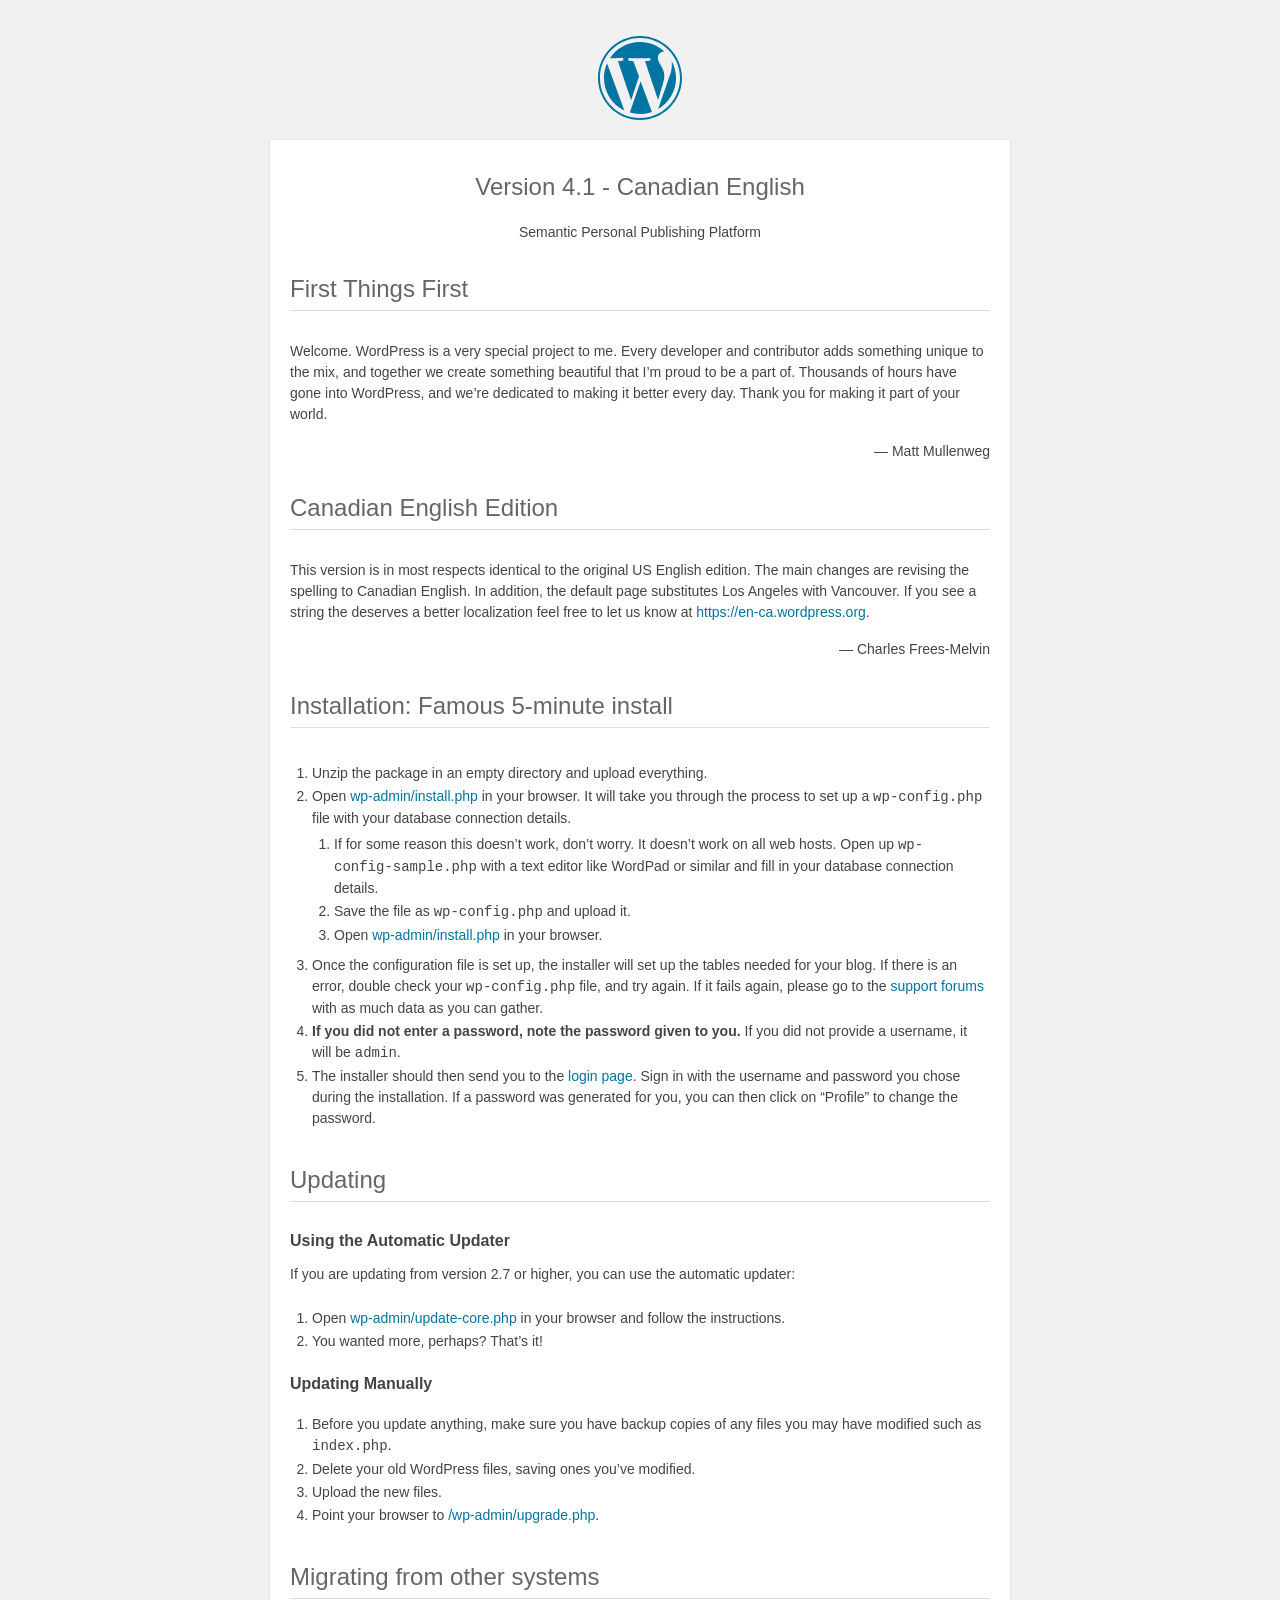
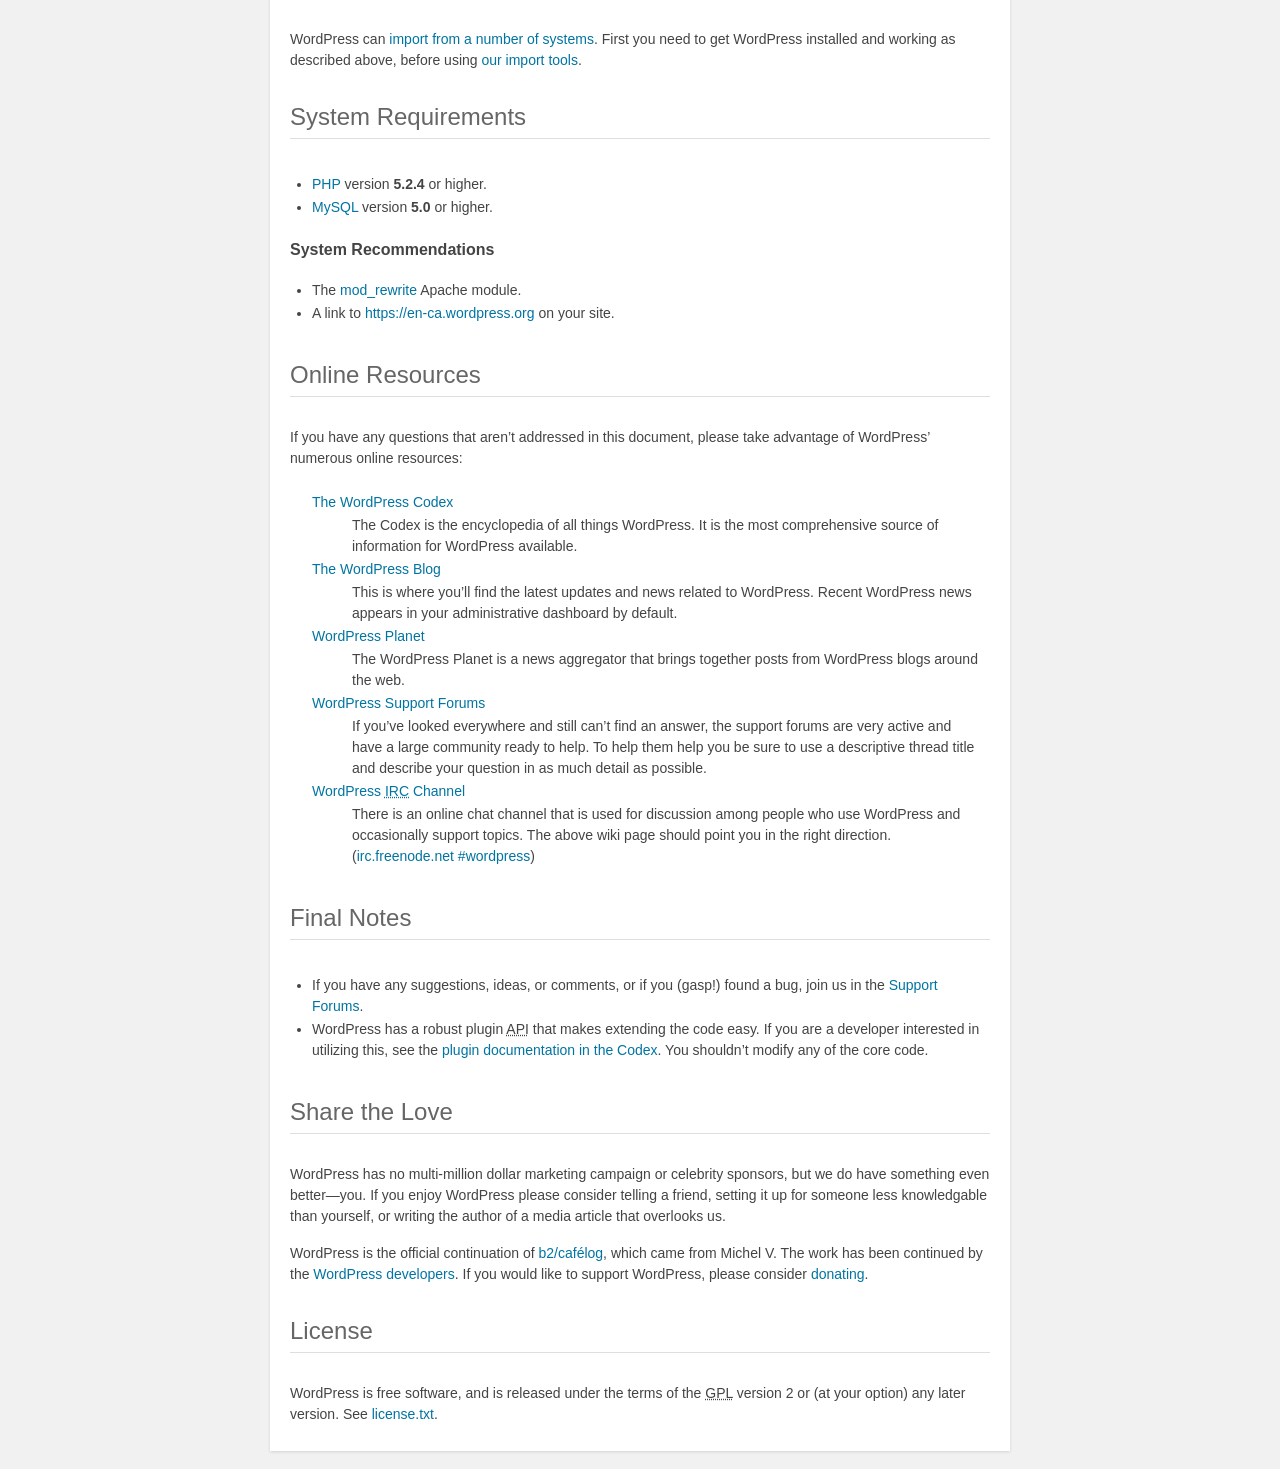
<file: readme.html>
<!DOCTYPE html>
<html>
<head>
	<meta name="viewport" content="width=device-width" />
	<meta http-equiv="Content-Type" content="text/html; charset=utf-8" />
	<title>WordPress &#8250; ReadMe</title>
	<link rel="stylesheet" href="wp-admin/css/install.css?ver=20100228" type="text/css" />
</head>
<body>
<h1 id="logo">
	<a href="https://wordpress.org/"><img alt="WordPress" src="wp-admin/images/wordpress-logo.png" /></a>
	<br /> Version 4.1 - Canadian English
</h1>
<p style="text-align: center">Semantic Personal Publishing Platform</p>

<h1>First Things First</h1>
<p>Welcome. WordPress is a very special project to me. Every developer and contributor adds something unique to the mix, and together we create something beautiful that I&#8217;m proud to be a part of. Thousands of hours have gone into WordPress, and we&#8217;re dedicated to making it better every day. Thank you for making it part of your world.</p>
<p style="text-align: right">&#8212; Matt Mullenweg</p>

<h1>Canadian English Edition</h1>
<p>This version is in most respects identical to the original US English edition. The main changes are revising the spelling to Canadian English. In addition, the default page substitutes Los Angeles with Vancouver. If you see a string the deserves a better localization feel free to let us know at <a href="https://en-ca.wordpress.org">https://en-ca.wordpress.org</a>.</p>
<p style="text-align: right">&#8212; Charles Frees-Melvin</p>

<h1>Installation: Famous 5-minute install</h1>
<ol>
	<li>Unzip the package in an empty directory and upload everything.</li>
	<li>Open <span class="file"><a href="wp-admin/install.php">wp-admin/install.php</a></span> in your browser. It will take you through the process to set up a <code>wp-config.php</code> file with your database connection details.
		<ol>
			<li>If for some reason this doesn&#8217;t work, don&#8217;t worry. It doesn&#8217;t work on all web hosts. Open up <code>wp-config-sample.php</code> with a text editor like WordPad or similar and fill in your database connection details.</li>
			<li>Save the file as <code>wp-config.php</code> and upload it.</li>
			<li>Open <span class="file"><a href="wp-admin/install.php">wp-admin/install.php</a></span> in your browser.</li>
		</ol>
	</li>
	<li>Once the configuration file is set up, the installer will set up the tables needed for your blog. If there is an error, double check your <code>wp-config.php</code> file, and try again. If it fails again, please go to the <a href="https://wordpress.org/support/" title="WordPress support">support forums</a> with as much data as you can gather.</li>
	<li><strong>If you did not enter a password, note the password given to you.</strong> If you did not provide a username, it will be <code>admin</code>.</li>
	<li>The installer should then send you to the <a href="wp-login.php">login page</a>. Sign in with the username and password you chose during the installation. If a password was generated for you, you can then click on &#8220;Profile&#8221; to change the password.</li>
</ol>

<h1>Updating</h1>
<h2>Using the Automatic Updater</h2>
<p>If you are updating from version 2.7 or higher, you can use the automatic updater:</p>
<ol>
	<li>Open <span class="file"><a href="wp-admin/update-core.php">wp-admin/update-core.php</a></span> in your browser and follow the instructions.</li>
	<li>You wanted more, perhaps? That&#8217;s it!</li>
</ol>

<h2>Updating Manually</h2>
<ol>
	<li>Before you update anything, make sure you have backup copies of any files you may have modified such as <code>index.php</code>.</li>
	<li>Delete your old WordPress files, saving ones you&#8217;ve modified.</li>
	<li>Upload the new files.</li>
	<li>Point your browser to <span class="file"><a href="wp-admin/upgrade.php">/wp-admin/upgrade.php</a>.</span></li>
</ol>

<h1>Migrating from other systems</h1>
<p>WordPress can <a href="https://codex.wordpress.org/Importing_Content">import from a number of systems</a>. First you need to get WordPress installed and working as described above, before using <a href="wp-admin/import.php" title="Import to WordPress">our import tools</a>.</p>

<h1>System Requirements</h1>
<ul>
	<li><a href="http://php.net/">PHP</a> version <strong>5.2.4</strong> or higher.</li>
	<li><a href="http://www.mysql.com/">MySQL</a> version <strong>5.0</strong> or higher.</li>
</ul>

<h2>System Recommendations</h2>
<ul>
	<li>The <a href="http://httpd.apache.org/docs/2.2/mod/mod_rewrite.html">mod_rewrite</a> Apache module.</li>
	<li>A link to <a href="https://en-ca.wordpress.org/">https://en-ca.wordpress.org</a> on your site.</li>
</ul>

<h1>Online Resources</h1>
<p>If you have any questions that aren&#8217;t addressed in this document, please take advantage of WordPress&#8217; numerous online resources:</p>
<dl>
	<dt><a href="https://codex.wordpress.org/">The WordPress Codex</a></dt>
		<dd>The Codex is the encyclopedia of all things WordPress. It is the most comprehensive source of information for WordPress available.</dd>
	<dt><a href="https://wordpress.org/news/">The WordPress Blog</a></dt>
		<dd>This is where you&#8217;ll find the latest updates and news related to WordPress. Recent WordPress news appears in your administrative dashboard by default.</dd>
	<dt><a href="https://planet.wordpress.org/">WordPress Planet</a></dt>
		<dd>The WordPress Planet is a news aggregator that brings together posts from WordPress blogs around the web.</dd>
	<dt><a href="https://wordpress.org/support/">WordPress Support Forums</a></dt>
		<dd>If you&#8217;ve looked everywhere and still can&#8217;t find an answer, the support forums are very active and have a large community ready to help. To help them help you be sure to use a descriptive thread title and describe your question in as much detail as possible.</dd>
	<dt><a href="https://codex.wordpress.org/IRC">WordPress <abbr title="Internet Relay Chat">IRC</abbr> Channel</a></dt>
		<dd>There is an online chat channel that is used for discussion among people who use WordPress and occasionally support topics. The above wiki page should point you in the right direction. (<a href="irc://irc.freenode.net/wordpress">irc.freenode.net #wordpress</a>)</dd>
</dl>

<h1>Final Notes</h1>
<ul>
	<li>If you have any suggestions, ideas, or comments, or if you (gasp!) found a bug, join us in the <a href="https://wordpress.org/support/">Support Forums</a>.</li>
	<li>WordPress has a robust plugin <abbr title="application programming interface">API</abbr> that makes extending the code easy. If you are a developer interested in utilizing this, see the <a href="https://codex.wordpress.org/Plugin_API" title="WordPress plugin API">plugin documentation in the Codex</a>. You shouldn&#8217;t modify any of the core code.</li>
</ul>

<h1>Share the Love</h1>
<p>WordPress has no multi-million dollar marketing campaign or celebrity sponsors, but we do have something even better&#8212;you. If you enjoy WordPress please consider telling a friend, setting it up for someone less knowledgable than yourself, or writing the author of a media article that overlooks us.</p>

<p>WordPress is the official continuation of <a href="http://cafelog.com/">b2/caf&#233;log</a>, which came from Michel V. The work has been continued by the <a href="https://wordpress.org/about/">WordPress developers</a>. If you would like to support WordPress, please consider <a href="https://wordpress.org/donate/" title="Donate to WordPress">donating</a>.</p>

<h1>License</h1>
<p>WordPress is free software, and is released under the terms of the <abbr title="GNU General Public License">GPL</abbr> version 2 or (at your option) any later version. See <a href="license.txt">license.txt</a>.</p>

</body>
</html>
</file>
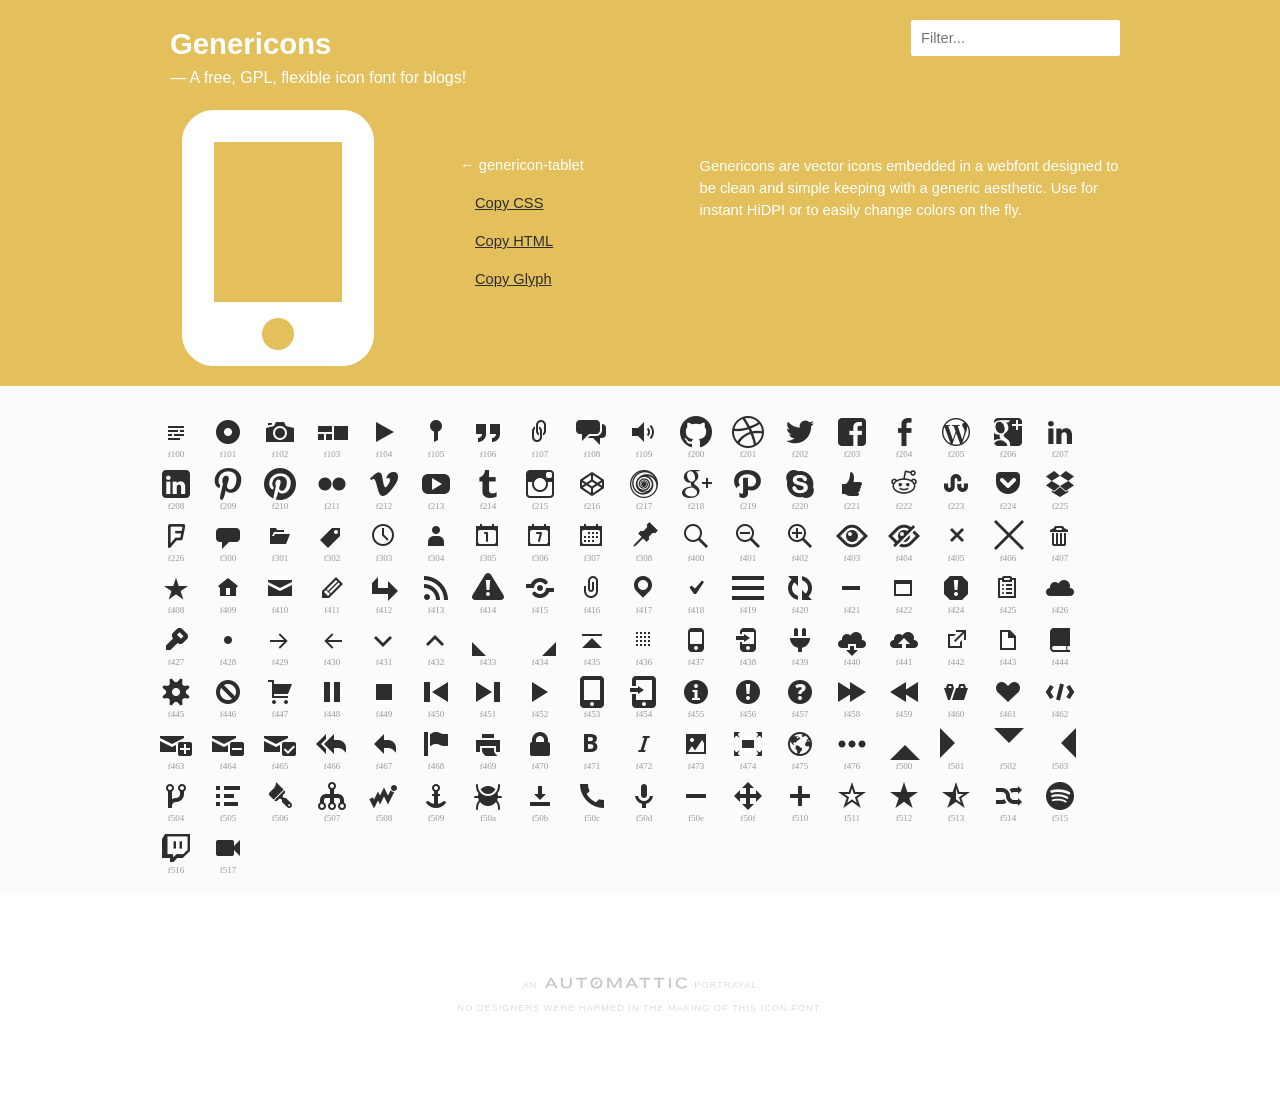
<file: wp-content/themes/twentyfifteen/genericons/example.html>
<!DOCTYPE html>
<html>
<head>
<title>Genericons</title>
<link rel="stylesheet" href="genericons.css">
<script type="text/javascript" src="https://ajax.googleapis.com/ajax/libs/jquery/1.7.2/jquery.min.js"></script>
<style type="text/css">
/**
 * Example page CSS
 */

body {
	font-family: sans-serif;
	line-height: 1.5;
	margin: 0;
	color: #2f2d2c;
	background: #fff;
	font-size: 11pt;
}

a {
	color: #2f2d2c;
}

h4 {
	margin-top: 40px;
}

#iconlist {
	clear: both;
	margin-bottom: 20px;
}

#iconlist div {
	padding: 10px;
	overflow: hidden;
	white-space: nowrap;
	font-size: 32px;
	line-height: 1;
	position: relative;
	width: 32px;
	height: 32px;
}

#iconlist div:before {
	margin-right: 20px;
}

#iconlist div:hover {
	cursor: pointer;
	color: #e4c05c;
}

#primary {
	background: #e4c05c;
	overflow: hidden;
}

#content {
	position: relative;
	color: #fff;
	max-width: 980px;
	padding: 0 10px;
	margin: 0 auto;
}

#icons {
	background: #fbfbfb;
}

#icons #iconlist {
	max-width: 980px;
	box-sizing: border-box;
	-moz-box-sizing:border-box;
	-webkit-box-sizing:border-box;
	padding: 20px 0;
	margin: 0 auto;
}

#glyph {
	float: left;
	width: 50%;
	box-sizing: border-box;
	-moz-box-sizing:border-box;
	-webkit-box-sizing:border-box;
	-ms-box-sizing:border-box;
	padding: 20px 0;
}

#glyph .info {
	float: right;
	width: 180px;
	padding: 36px 0 0 0;
}

#glyph .info a {
	color: #2f2d2c;
	display: block;
	padding: 8px 0 8px 15px;
}

#glyph .info strong {
	font-weight: normal;
	display: block;
	padding: 8px 0;
}

#glyph .genericon {
	font-size: 256px;
	width: 256px;
	height: 256px;
	overflow: visible;
	float: left;
}

.description {
	margin-top: 50px;
	width: 48%;
	float: right;
	padding-left: 40px;
	margin-left: 2%;
	box-sizing: border-box;
	-moz-box-sizing:border-box;
	-webkit-box-sizing:border-box;
	-ms-box-sizing:border-box;
	background-size: 4px 4px;
}

#primary h2 {
	color: white;
	margin: 0 auto;
	padding: 22px 0 0 20px;
	max-width: 980px;
	font-size: 2em;
}

#primary h2 span {
	display: block;
	font-weight: normal;
	font-size: 12pt;
}

#footer {
	clear: both;
	max-width: 980px;
	margin: 80px auto;
	text-align: center;
	text-transform: uppercase;
	letter-spacing: .1em;
	font-size: 7pt;
	color: #ddd;
}

#footer a {
	color: #ccc;
	display: inline-block;
	width: 150px;
	overflow: hidden;
	text-indent: 100%;
	position: relative;
	top: 2px;
	opacity: .3;
	background-repeat: no-repeat;
	background-position: center top;
	background-image: url('[data-uri]');
}

#footer a:hover {
	opacity: 1;
}

pre, code {
	font: 14px/1.5 monospace;
}

.code {
	display: block;
	font: 14px/1.5 monospace;
	width: 600px;
	white-space: pre;
	border: 1px solid #ccc;
	padding: 10px;
	overflow: auto;
	min-height: 110px;
}

#iconlist .new, #iconlist .update {
	position: relative;
}

#iconlist .new:after, #iconlist .update:after {
	color: #e4c05c;
	display: block;
	content: "NEW";
	font: bold 8px/1 sans-serif;
	position: absolute;
	top: 0px;
	text-align: center;
	z-index: 10;
	width: 100%;
}

#iconlist .update:after {
	content: "UPDATE";
	left: -1px;
}

body.searching #iconlist span.update:after, body.searching #iconlist span.new:after {
	display: none;
}

#search {
	border: 0;
	border-radius: 2px;
	position: absolute;
	right: 20px;
	font: 11pt sans-serif;
	padding: 10px;
	top: 20px;
	background: rgba(255,255,255,.8);
}

#search:focus {
	background: #fff;
	outline: none;
}

.genericon-404 {
	display: none !important; /* This is an easter egg */
}

.genericon:after {
	content: attr(alt);
	display: block;
	font-size: 9px;
	color: #999;
	text-align: center;
}

.hideUACs.genericon:after {
	content: none;
}


@media only screen and ( max-width: 900px ) {

	#glyph {
		float: none;
		width: 100%;
	}

	#glyph .info {
		width: 30%;
	}
	#glyph .genericon {
		width: 70%;
	}

	.description {
		clear: both;
		width: 100%;
		background: none;
		padding-left: 0;
		float: none;
	}

}
</style>
<script type="text/javascript">
/**
 * Example page JS
 */

function copyToClipboard ( text, copyMode ) {
	if ( copyMode == "css" ) {
		window.prompt( "Copy this, then paste in your CSS :before selector.", text );
	} else if ( copyMode == "html" ) {
		window.prompt( "Copy this, then paste in your HTML.", text );
	} else {
		window.prompt( "Copy this, then paste in your Photoshop textfield.", text );
	}
}

function pickRandomIcon() {
	var divs = jQuery("#iconlist div").get().sort(function(){
			return Math.round(Math.random())-0.5;
		}).slice(0,1);

	attr = jQuery(divs).attr('alt');
	cssclass = jQuery(divs).attr('class');
	displayGlyph( attr, cssclass );

}

function displayGlyph( attr, cssclass ) {

	// set permalink
	var permalink = cssclass.split(' genericon-')[1];
	window.location.hash = permalink;

	// css copy string
	csstext = "content: \'\\" + attr + "';";

	// html copy string
	htmltext = '<span class="' + cssclass + '"></span>';

	// glyph copy string
	glyphtemp = "&#x" + attr + ";";
	jQuery('#temp').html( glyphtemp );
	glyphtext = jQuery('#temp').text();

	// final output
	output = '<div class="' + cssclass + '"></div>'
	+ '<div class="info">'
		+ '<strong>&larr; ' + cssclass.split( ' ' )[1] + '</strong>'
		+ '<a href="javascript:copyToClipboard(csstext, \'css\')">Copy CSS</a>'
		+ '<a href="javascript:copyToClipboard(htmltext, \'html\')">Copy HTML</a>'
		+ '<a href="javascript:copyToClipboard(glyphtext)">Copy Glyph</a>'
	+ '</div>';

	jQuery( '#glyph' ).html( output );

}

function sortUnicode ( a, b ) {
	var numberA = jQuery(a).attr('alt').replace('f', '');
	var numberB = jQuery(b).attr('alt').replace('f', '');
	var contentA =parseInt( numberA, 16 );
	var contentB =parseInt( numberB, 16 );
	return (contentA < contentB) ? -1 : (contentA > contentB) ? 1 : 0;
}

jQuery(document).ready(function() {

	// pick random icon if no permalink, otherwise go to permalink
	if ( window.location.hash ) {
		permalink = "genericon-" + window.location.hash.split('#')[1];
		attr = jQuery( '.' + permalink ).attr( 'alt' );
		cssclass = jQuery( '.' + permalink ).attr('class');
		displayGlyph( attr, cssclass );
	} else {
		pickRandomIcon();
	}

	jQuery( '#iconlist div' ).click(function() {

		attr = jQuery( this ).attr( 'alt' );
		cssclass = jQuery( this ).attr( 'class' );

		displayGlyph( attr, cssclass );

	});

	var $rows = jQuery('#iconlist div');
	jQuery('#search').keyup(function() {

		// remove update text when using search
		jQuery('body').addClass('searching');

	    var val = jQuery.trim(jQuery(this).val()).replace(/ +/g, ' ').toLowerCase();

	    $rows.show().filter(function() {
	        var text = jQuery(this).text().replace(/\s+/g, ' ').toLowerCase();
	        return !~text.indexOf(val);
	    }).hide();
	});

	jQuery('input#search').focus();

	// sort based on number
	jQuery('#iconlist div').sort( sortUnicode ).appendTo('#iconlist');

});

function toggleUACs() {
	jQuery('.genericon').toggleClass('hideUACs');
}
</script>
</head>

<body>

<div id="main">

	<div id="primary">
		<div id="content">

			<h2>Genericons <span>&mdash; A free, GPL, flexible icon font for blogs!</span></h2>

			<input placeholder="Filter..." name="search" id="search" type="text" value="" maxlength="150" />

			<div id="glyph">
			</div>

			<div class="description">
				<p>Genericons are vector icons embedded in a webfont designed to be clean and simple keeping with a generic aesthetic. Use for instant HiDPI or to easily change colors on the fly.</p>
			</div>

		</div>
	</div>

	<div id="icons">
		<div id="iconlist">

			<!-- note, the text inside the HTML elements is purely for the seach -->

			<div alt="f423" class="genericon genericon-404" title="genericon-404">404</div>

			<div alt="f508" class="genericon genericon-activity" title="genericon-activity">activity</div>

			<div alt="f509" class="genericon genericon-anchor" title="genericon-anchor">anchor</div>

			<div alt="f101" class="genericon genericon-aside" title="genericon-aside">aside</div>

			<div alt="f416" class="genericon genericon-attachment" title="genericon-attachment">attachment</div>

			<div alt="f109" class="genericon genericon-audio" title="genericon-audio">audio</div>

			<div alt="f471" class="genericon genericon-bold" title="genericon-bold">bold</div>

			<div alt="f444" class="genericon genericon-book" title="genericon-book">book</div>

			<div alt="f50a" class="genericon genericon-bug" title="genericon-bug">bug</div>

			<div alt="f447" class="genericon genericon-cart" title="genericon-cart">cart</div>

			<div alt="f301" class="genericon genericon-category" title="genericon-category">category</div>

			<div alt="f108" class="genericon genericon-chat" title="genericon-chat">chat</div>

			<div alt="f418" class="genericon genericon-checkmark" title="genericon-checkmark">checkmark</div>

			<div alt="f405" class="genericon genericon-close" title="genericon-close">close</div>

			<div alt="f406" class="genericon genericon-close-alt" title="genericon-close-alt">close-alt</div>

			<div alt="f426" class="genericon genericon-cloud" title="genericon-cloud">cloud</div>

			<div alt="f440" class="genericon genericon-cloud-download" title="genericon-cloud-download">cloud-download</div>

			<div alt="f441" class="genericon genericon-cloud-upload" title="genericon-cloud-upload">cloud-upload</div>

			<div alt="f462" class="genericon genericon-code" title="genericon-code">code</div>

			<div alt="f216" class="genericon genericon-codepen" title="genericon-codepen">codepen</div>

			<div alt="f445" class="genericon genericon-cog" title="genericon-cog">cog</div>

			<div alt="f432" class="genericon genericon-collapse" title="genericon-collapse">collapse</div>

			<div alt="f300" class="genericon genericon-comment" title="genericon-comment">comment</div>

			<div alt="f305" class="genericon genericon-day" title="genericon-day">day</div>

			<div alt="f221" class="genericon genericon-digg" title="genericon-digg">digg</div>

			<div alt="f443" class="genericon genericon-document" title="genericon-document">document</div>

			<div alt="f428" class="genericon genericon-dot" title="genericon-dot">dot</div>

			<div alt="f502" class="genericon genericon-downarrow" title="genericon-downarrow">downarrow</div>

			<div alt="f50b" class="genericon genericon-download" title="genericon-download">download</div>

			<div alt="f436" class="genericon genericon-draggable" title="genericon-draggable">draggable</div>

			<div alt="f201" class="genericon genericon-dribbble" title="genericon-dribbble">dribbble</div>

			<div alt="f225" class="genericon genericon-dropbox" title="genericon-dropbox">dropbox</div>

			<div alt="f433" class="genericon genericon-dropdown" title="genericon-dropdown">dropdown</div>

			<div alt="f434" class="genericon genericon-dropdown-left" title="genericon-dropdown-left">dropdown-left</div>

			<div alt="f411" class="genericon genericon-edit" title="genericon-edit">edit</div>

			<div alt="f476" class="genericon genericon-ellipsis" title="genericon-ellipsis">ellipsis</div>

			<div alt="f431" class="genericon genericon-expand" title="genericon-expand">expand</div>

			<div alt="f442" class="genericon genericon-external" title="genericon-external">external</div>

			<div alt="f203" class="genericon genericon-facebook" title="genericon-facebook">facebook</div>

			<div alt="f204" class="genericon genericon-facebook-alt" title="genericon-facebook-alt">facebook-alt</div>

			<div alt="f458" class="genericon genericon-fastforward" title="genericon-fastforward">fastforward</div>

			<div alt="f413" class="genericon genericon-feed" title="genericon-feed">feed</div>

			<div alt="f468" class="genericon genericon-flag" title="genericon-flag">flag</div>

			<div alt="f211" class="genericon genericon-flickr" title="genericon-flickr">flickr</div>

			<div alt="f226" class="genericon genericon-foursquare" title="genericon-foursquare">foursquare</div>

			<div alt="f474" class="genericon genericon-fullscreen" title="genericon-fullscreen">fullscreen</div>

			<div alt="f103" class="genericon genericon-gallery" title="genericon-gallery">gallery</div>

			<div alt="f200" class="genericon genericon-github" title="genericon-github">github</div>

			<div alt="f206" class="genericon genericon-googleplus" title="genericon-googleplus">googleplus</div>

			<div alt="f218" class="genericon genericon-googleplus-alt" title="genericon-googleplus-alt">googleplus-alt</div>

			<div alt="f50c" class="genericon genericon-handset" title="genericon-handset">handset</div>

			<div alt="f461" class="genericon genericon-heart" title="genericon-heart">heart</div>

			<div alt="f457" class="genericon genericon-help" title="genericon-help">help</div>

			<div alt="f404" class="genericon genericon-hide" title="genericon-hide">hide</div>

			<div alt="f505" class="genericon genericon-hierarchy" title="genericon-hierarchy">hierarchy</div>

			<div alt="f409" class="genericon genericon-home" title="genericon-home">home</div>

			<div alt="f102" class="genericon genericon-image" title="genericon-image">image</div>

			<div alt="f455" class="genericon genericon-info" title="genericon-info">info</div>

			<div alt="f215" class="genericon genericon-instagram" title="genericon-instagram">instagram</div>

			<div alt="f472" class="genericon genericon-italic" title="genericon-italic">italic</div>

			<div alt="f427" class="genericon genericon-key" title="genericon-key">key</div>

			<div alt="f503" class="genericon genericon-leftarrow" title="genericon-leftarrow">leftarrow</div>

			<div alt="f107" class="genericon genericon-link" title="genericon-link">link</div>

			<div alt="f207" class="genericon genericon-linkedin" title="genericon-linkedin">linkedin</div>

			<div alt="f208" class="genericon genericon-linkedin-alt" title="genericon-linkedin-alt">linkedin-alt</div>

			<div alt="f417" class="genericon genericon-location" title="genericon-location">location</div>

			<div alt="f470" class="genericon genericon-lock" title="genericon-lock">lock</div>

			<div alt="f410" class="genericon genericon-mail" title="genericon-mail">mail</div>

			<div alt="f422" class="genericon genericon-maximize" title="genericon-maximize">maximize</div>

			<div alt="f419" class="genericon genericon-menu" title="genericon-menu">menu</div>

			<div alt="f50d" class="genericon genericon-microphone" title="genericon-microphone">microphone</div>

			<div alt="f421" class="genericon genericon-minimize" title="genericon-minimize">minimize</div>

			<div alt="f50e" class="genericon genericon-minus" title="genericon-minus">minus</div>

			<div alt="f307" class="genericon genericon-month" title="genericon-month">month</div>

			<div alt="f50f" class="genericon genericon-move" title="genericon-move">move</div>

			<div alt="f429" class="genericon genericon-next" title="genericon-next">next</div>

			<div alt="f456" class="genericon genericon-notice" title="genericon-notice">notice</div>

			<div alt="f506" class="genericon genericon-paintbrush" title="genericon-paintbrush">paintbrush</div>

			<div alt="f219" class="genericon genericon-path" title="genericon-path">path</div>

			<div alt="f448" class="genericon genericon-pause" title="genericon-pause">pause</div>

			<div alt="f437" class="genericon genericon-phone" title="genericon-phone">phone</div>

			<div alt="f473" class="genericon genericon-picture" title="genericon-picture">picture</div>

			<div alt="f308" class="genericon genericon-pinned" title="genericon-pinned">pinned</div>

			<div alt="f209" class="genericon genericon-pinterest" title="genericon-pinterest">pinterest</div>

			<div alt="f210" class="genericon genericon-pinterest-alt" title="genericon-pinterest-alt">pinterest-alt</div>

			<div alt="f452" class="genericon genericon-play" title="genericon-play">play</div>

			<div alt="f439" class="genericon genericon-plugin" title="genericon-plugin">plugin</div>

			<div alt="f510" class="genericon genericon-plus" title="genericon-plus">plus</div>

			<div alt="f224" class="genericon genericon-pocket" title="genericon-pocket">pocket</div>

			<div alt="f217" class="genericon genericon-polldaddy" title="genericon-polldaddy">polldaddy</div>

			<div alt="f460" class="genericon genericon-portfolio" title="genericon-portfolio">portfolio</div>

			<div alt="f430" class="genericon genericon-previous" title="genericon-previous">previous</div>

			<div alt="f469" class="genericon genericon-print" title="genericon-print">print</div>

			<div alt="f106" class="genericon genericon-quote" title="genericon-quote">quote</div>

			<div alt="f511" class="genericon genericon-rating-empty" title="genericon-rating-empty">rating-empty</div>

			<div alt="f512" class="genericon genericon-rating-full" title="genericon-rating-full">rating-full</div>

			<div alt="f513" class="genericon genericon-rating-half" title="genericon-rating-half">rating-half</div>

			<div alt="f222" class="genericon genericon-reddit" title="genericon-reddit">reddit</div>

			<div alt="f420" class="genericon genericon-refresh" title="genericon-refresh">refresh</div>

			<div alt="f412" class="genericon genericon-reply" title="genericon-reply">reply</div>

			<div alt="f466" class="genericon genericon-reply-alt" title="genericon-reply-alt">reply-alt</div>

			<div alt="f467" class="genericon genericon-reply-single" title="genericon-reply-single">reply-single</div>

			<div alt="f459" class="genericon genericon-rewind" title="genericon-rewind">rewind</div>

			<div alt="f501" class="genericon genericon-rightarrow" title="genericon-rightarrow">rightarrow</div>

			<div alt="f400" class="genericon genericon-search" title="genericon-search">search</div>

			<div alt="f438" class="genericon genericon-send-to-phone" title="genericon-send-to-phone">send-to-phone</div>

			<div alt="f454" class="genericon genericon-send-to-tablet" title="genericon-send-to-tablet">send-to-tablet</div>

			<div alt="f415" class="genericon genericon-share" title="genericon-share">share</div>

			<div alt="f403" class="genericon genericon-show" title="genericon-show">show</div>

			<div alt="f514" class="genericon genericon-shuffle" title="genericon-shuffle">shuffle</div>

			<div alt="f507" class="genericon genericon-sitemap" title="genericon-sitemap">sitemap</div>

			<div alt="f451" class="genericon genericon-skip-ahead" title="genericon-skip-ahead">skip-ahead</div>

			<div alt="f450" class="genericon genericon-skip-back" title="genericon-skip-back">skip-back</div>

			<div alt="f220" class="genericon genericon-skype" title="genericon-skype">skype</div>

			<div alt="f424" class="genericon genericon-spam" title="genericon-spam">spam</div>

			<div alt="f515" class="genericon genericon-spotify" title="genericon-spotify">spotify</div>

			<div alt="f100" class="genericon genericon-standard" title="genericon-standard">standard</div>

			<div alt="f408" class="genericon genericon-star" title="genericon-star">star</div>

			<div alt="f105" class="genericon genericon-status" title="genericon-status">status</div>

			<div alt="f449" class="genericon genericon-stop" title="genericon-stop">stop</div>

			<div alt="f223" class="genericon genericon-stumbleupon" title="genericon-stumbleupon">stumbleupon</div>

			<div alt="f463" class="genericon genericon-subscribe" title="genericon-subscribe">subscribe</div>

			<div alt="f465" class="genericon genericon-subscribed" title="genericon-subscribed">subscribed</div>

			<div alt="f425" class="genericon genericon-summary" title="genericon-summary">summary</div>

			<div alt="f453" class="genericon genericon-tablet" title="genericon-tablet">tablet</div>

			<div alt="f302" class="genericon genericon-tag" title="genericon-tag">tag</div>

			<div alt="f303" class="genericon genericon-time" title="genericon-time">time</div>

			<div alt="f435" class="genericon genericon-top" title="genericon-top">top</div>

			<div alt="f407" class="genericon genericon-trash" title="genericon-trash">trash</div>

			<div alt="f214" class="genericon genericon-tumblr" title="genericon-tumblr">tumblr</div>

			<div alt="f516" class="genericon genericon-twitch" title="genericon-twitch">twitch</div>

			<div alt="f202" class="genericon genericon-twitter" title="genericon-twitter">twitter</div>

			<div alt="f446" class="genericon genericon-unapprove" title="genericon-unapprove">unapprove</div>

			<div alt="f464" class="genericon genericon-unsubscribe" title="genericon-unsubscribe">unsubscribe</div>

			<div alt="f401" class="genericon genericon-unzoom" title="genericon-unzoom">unzoom</div>

			<div alt="f500" class="genericon genericon-uparrow" title="genericon-uparrow">uparrow</div>

			<div alt="f304" class="genericon genericon-user" title="genericon-user">user</div>

			<div alt="f104" class="genericon genericon-video" title="genericon-video">video</div>

			<div alt="f517" class="genericon genericon-videocamera" title="genericon-videocamera">videocamera</div>

			<div alt="f212" class="genericon genericon-vimeo" title="genericon-vimeo">vimeo</div>

			<div alt="f414" class="genericon genericon-warning" title="genericon-warning">warning</div>

			<div alt="f475" class="genericon genericon-website" title="genericon-website">website</div>

			<div alt="f306" class="genericon genericon-week" title="genericon-week">week</div>

			<div alt="f205" class="genericon genericon-wordpress" title="genericon-wordpress">wordpress</div>

			<div alt="f504" class="genericon genericon-xpost" title="genericon-xpost">xpost</div>

			<div alt="f213" class="genericon genericon-youtube" title="genericon-youtube">youtube</div>

			<div alt="f402" class="genericon genericon-zoom" title="genericon-zoom">zoom</div>


		</div>

		<div id="temp" style="display: none;"></div>

	</div>

	<div id="footer">

		<p>An <a href="http://automattic.com" rel="nofollow">Automattic</a> Portrayal</p>
		<p>No designers were harmed in the making of this icon font.</p>


	</div>

</div>

</body>
</html>
</file>
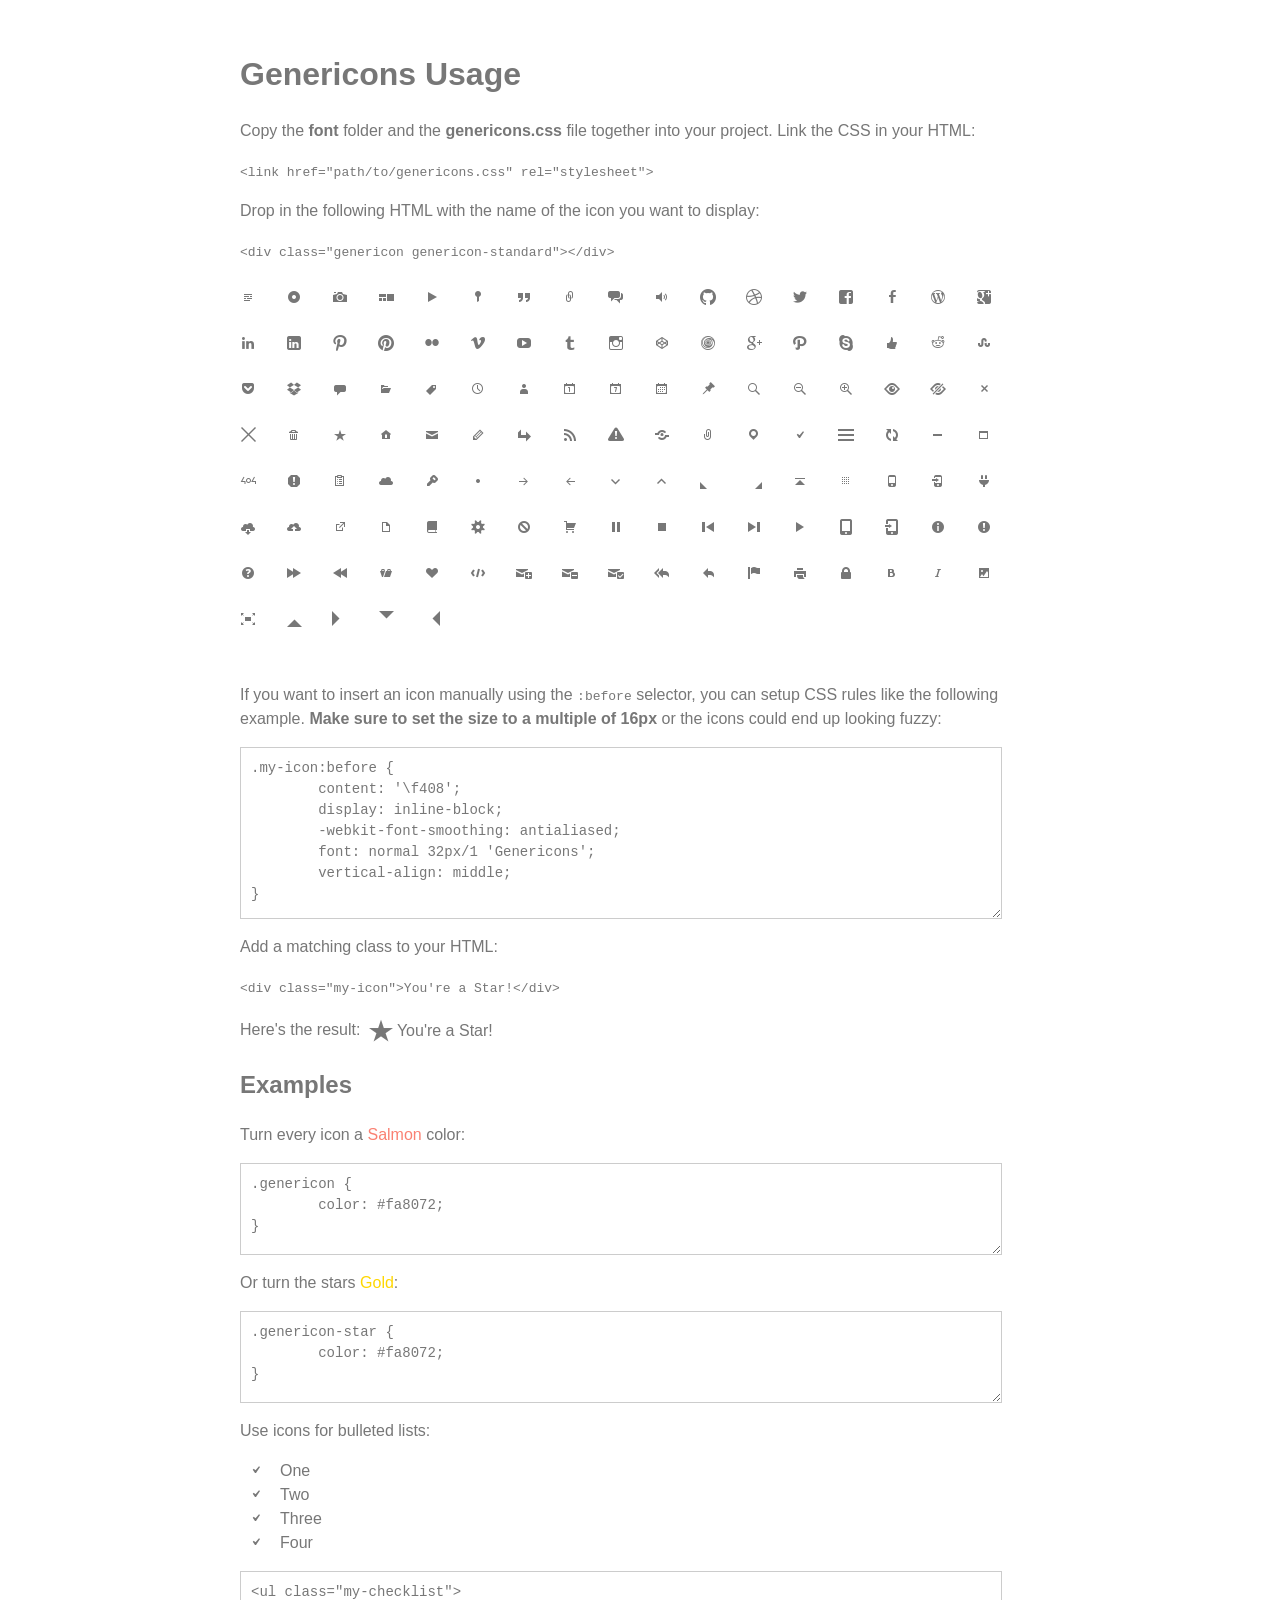
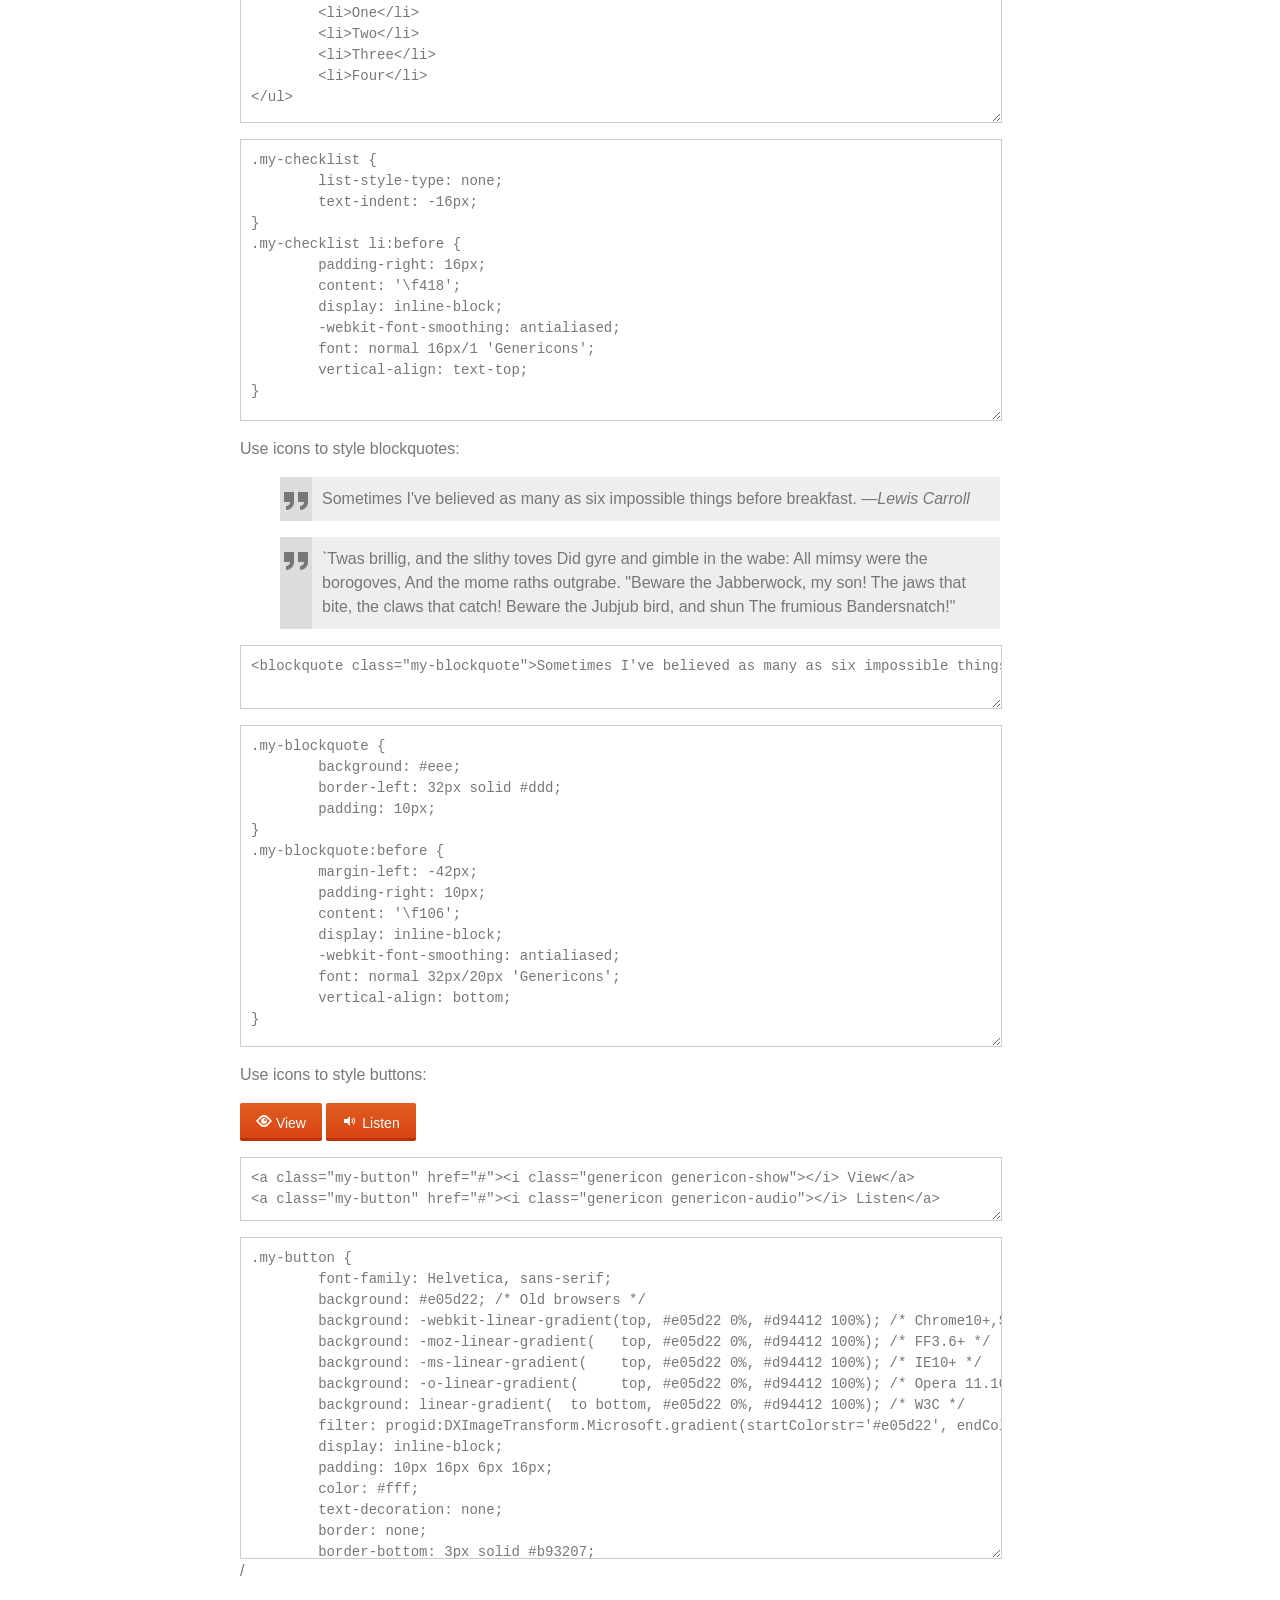
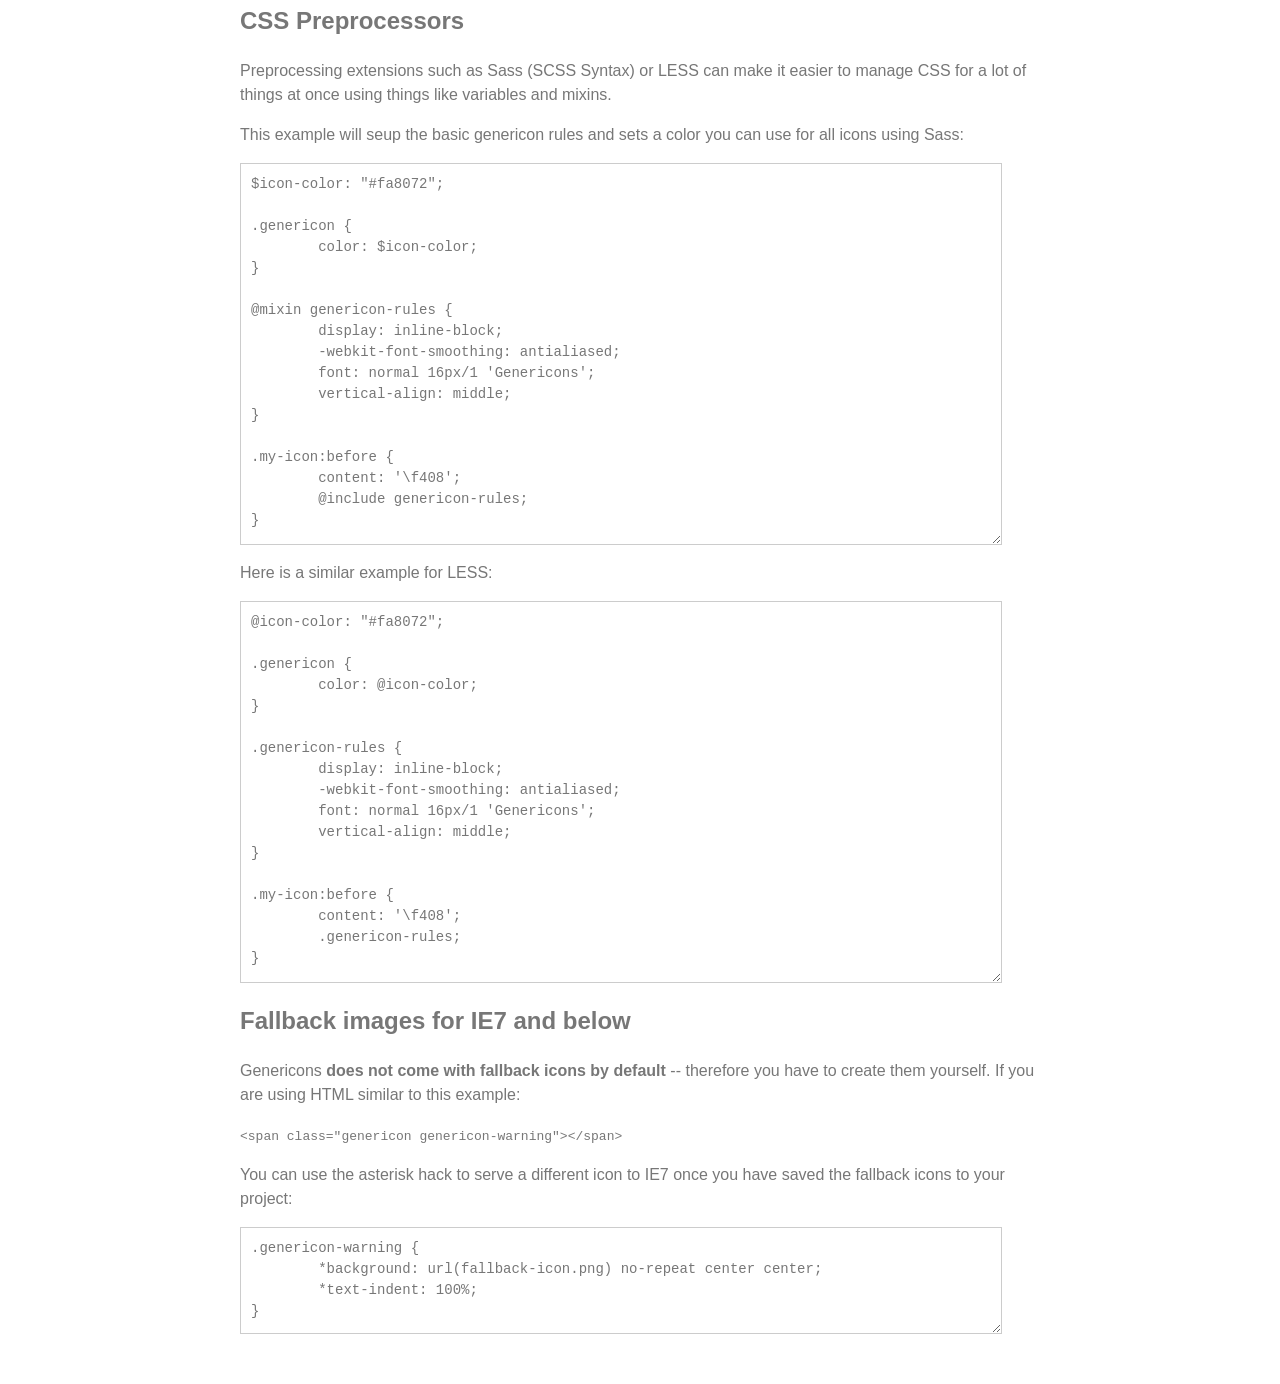
<file: wp-content/themes/twentyfourteen/genericons/example.html>
<!DOCTYPE html>
<html dir="ltr" lang="en">
<head>
<title>Genericons</title>
<link rel="stylesheet" href="genericons.css">
<style type="text/css">
body {
	font-family: sans-serif;
	line-height: 1.5;
	width: 800px;
	margin: 50px auto;
	color: #777;
	background: white;
}
.icons {
	overflow: hidden;
	padding: 10px 0;
}
.icons div {
	cursor: pointer;
	float: left;
	margin: 0 30px 30px 0;
}
.icons:hover div {
	background: #f7f7f7;
}
.code {
        display: block;
        font: 14px/1.5 monospace;
        width: 740px;
        white-space: pre;
        border: 1px solid #ccc;
        padding: 10px;
        color: #777;
        overflow: auto;
}
.my-icon:before {
	content: '\f408';
        display: inline-block;
        -webkit-font-smoothing: antialiased;
        font: normal 32px/1 'Genericons';
        vertical-align: middle;
}
/* For the Examples */
.my-checklist {
	list-style-type: none;
	text-indent: -16px;
}
.my-checklist li:before {
	padding-right: 16px;
	content: '\f418';
        display: inline-block;
        -webkit-font-smoothing: antialiased;
        font: normal 16px/1 'Genericons';
        vertical-align: text-top;
}
.my-blockquote {
	background: #eee;
	border-left: 32px solid #ddd;
	padding: 10px;
}
.my-blockquote:before {
	margin-left: -42px;
	padding-right: 10px;
        content: '\f106';
        display: inline-block;
        -webkit-font-smoothing: antialiased;
        font: normal 32px/20px 'Genericons';
        vertical-align: bottom;
}
.my-button {
	font-family: Helvetica, sans-serif;
	font-size: 14px;
	background: #e05d22; /* Old browsers */
	background: -webkit-linear-gradient(top, #e05d22 0%, #d94412 100%); /* Chrome10+,Safari5.1+ */
	background: -moz-linear-gradient(   top, #e05d22 0%, #d94412 100%); /* FF3.6+ */
	background: -ms-linear-gradient(    top, #e05d22 0%, #d94412 100%); /* IE10+ */
	background: -o-linear-gradient(     top, #e05d22 0%, #d94412 100%); /* Opera 11.10+ */
	background: linear-gradient(  to bottom, #e05d22 0%, #d94412 100%); /* W3C */
	filter: progid:DXImageTransform.Microsoft.gradient(startColorstr='#e05d22', endColorstr='#d94412', GradientType=0); /* IE6-9 */
	display: inline-block;
	padding: 10px 16px 4px 16px;
	color: #fff;
	text-decoration: none;
	border: none;
	border-bottom: 3px solid #b93207;
	border-radius: 2px;
}
.my-button:hover,
.my-button:focus {
	background: #ed6a31; /* Old browsers */
	background: -webkit-linear-gradient(top, #ed6a31 0%, #e55627 100%); /* Chrome10+,Safari5.1+ */
	background: -moz-linear-gradient(   top, #ed6a31 0%, #e55627 100%); /* FF3.6+ */
	background: -ms-linear-gradient(    top, #ed6a31 0%, #e55627 100%); /* IE10+ */
	background: -o-linear-gradient(     top, #ed6a31 0%, #e55627 100%); /* Opera 11.10+ */
	background: linear-gradient(  to bottom, #ed6a31 0%, #e55627 100%); /* W3C */
	filter: progid:DXImageTransform.Microsoft.gradient(startColorstr='#ed6a31', endColorstr='#e55627', GradientType=0); /* IE6-9 */
	outline: none;
}
.my-button:active {
	background: #d94412; /* Old browsers */
	background: -webkit-linear-gradient(top, #d94412 0%, #e05d22 100%); /* Chrome10+,Safari5.1+ */
	background: -moz-linear-gradient(   top, #d94412 0%, #e05d22 100%); /* FF3.6+ */
	background: -ms-linear-gradient(    top, #d94412 0%, #e05d22 100%); /* IE10+ */
	background: -o-linear-gradient(     top, #d94412 0%, #e05d22 100%); /* Opera 11.10+ */
	background: linear-gradient(  to bottom, #d94412 0%, #e05d22 100%); /* W3C */
	filter: progid:DXImageTransform.Microsoft.gradient(startColorstr='#d94412', endColorstr='#e05d22', GradientType=0); /* IE6-9 */
	border: none;
	border-top: 3px solid #b93207;
	padding: 6px 16px 7px 16px;
}
</style>
</head>
<body>

<div class="section">

	<h1>Genericons Usage</h1>

	<p>Copy the <strong>font</strong> folder and the <strong>genericons.css</strong> file together into your project. Link the CSS in your HTML:</p>

	<p><code>&lt;link href="path/to/genericons.css" rel="stylesheet"&gt;</code></p>

	<p>Drop in the following HTML with the name of the icon you want to display:</p>

	<p><code>&lt;div class="genericon genericon-standard"&gt;&lt;/div&gt;</code></p>

	<div class="icons">
	
		<!-- post formats -->
		<div alt="f100" class="genericon genericon-standard"></div>
		<div alt="f101" class="genericon genericon-aside"></div>
		<div alt="f102" class="genericon genericon-image"></div>
		<div alt="f103" class="genericon genericon-gallery"></div>
		<div alt="f104" class="genericon genericon-video"></div>
		<div alt="f105" class="genericon genericon-status"></div>
		<div alt="f106" class="genericon genericon-quote"></div>
		<div alt="f107" class="genericon genericon-link"></div>
		<div alt="f108" class="genericon genericon-chat"></div>
		<div alt="f109" class="genericon genericon-audio"></div>

		<!-- social icons -->
		<div alt="f200" class="genericon genericon-github"></div>
		<div alt="f201" class="genericon genericon-dribbble"></div>
		<div alt="f202" class="genericon genericon-twitter"></div>
		<div alt="f203" class="genericon genericon-facebook"></div>
		<div alt="f204" class="genericon genericon-facebook-alt"></div>
		<div alt="f205" class="genericon genericon-wordpress"></div>
		<div alt="f206" class="genericon genericon-googleplus"></div>
		<div alt="f207" class="genericon genericon-linkedin"></div>
		<div alt="f208" class="genericon genericon-linkedin-alt"></div>
		<div alt="f209" class="genericon genericon-pinterest"></div>
		<div alt="f210" class="genericon genericon-pinterest-alt"></div>
		<div alt="f211" class="genericon genericon-flickr"></div>
		<div alt="f212" class="genericon genericon-vimeo"></div>
		<div alt="f213" class="genericon genericon-youtube"></div>
		<div alt="f214" class="genericon genericon-tumblr"></div>
		<div alt="f215" class="genericon genericon-instagram"></div>
		<div alt="f216" class="genericon genericon-codepen"></div>
		<div alt="f217" class="genericon genericon-polldaddy"></div>
		<div alt="f218" class="genericon genericon-googleplus-alt"></div>
		<div alt="f219" class="genericon genericon-path"></div>
		<div alt="f220" class="genericon genericon-skype"></div>
		<div alt="f221" class="genericon genericon-digg"></div>
		<div alt="f222" class="genericon genericon-reddit"></div>
		<div alt="f223" class="genericon genericon-stumbleupon"></div>
		<div alt="f224" class="genericon genericon-pocket"></div>
		<div alt="f225" class="genericon genericon-dropbox"></div>

		<!-- meta icons -->
		<div alt="f300" class="genericon genericon-comment"></div>
		<div alt="f301" class="genericon genericon-category"></div>
		<div alt="f302" class="genericon genericon-tag"></div>
		<div alt="f303" class="genericon genericon-time"></div>
		<div alt="f304" class="genericon genericon-user"></div>
		<div alt="f305" class="genericon genericon-day"></div>
		<div alt="f306" class="genericon genericon-week"></div>
		<div alt="f307" class="genericon genericon-month"></div>
		<div alt="f308" class="genericon genericon-pinned"></div>

		<!-- other icons -->
		<div alt="f400" class="genericon genericon-search"></div>
		<div alt="f401" class="genericon genericon-unzoom"></div>
		<div alt="f402" class="genericon genericon-zoom"></div>
		<div alt="f403" class="genericon genericon-show"></div>
		<div alt="f404" class="genericon genericon-hide"></div>
		<div alt="f405" class="genericon genericon-close"></div>
		<div alt="f406" class="genericon genericon-close-alt"></div>
		<div alt="f407" class="genericon genericon-trash"></div>
		<div alt="f408" class="genericon genericon-star"></div>
		<div alt="f409" class="genericon genericon-home"></div>
		<div alt="f410" class="genericon genericon-mail"></div>
		<div alt="f411" class="genericon genericon-edit"></div>
		<div alt="f412" class="genericon genericon-reply"></div>
		<div alt="f413" class="genericon genericon-feed"></div>
		<div alt="f414" class="genericon genericon-warning"></div>
		<div alt="f415" class="genericon genericon-share"></div>
		<div alt="f416" class="genericon genericon-attachment"></div>
		<div alt="f417" class="genericon genericon-location"></div>
		<div alt="f418" class="genericon genericon-checkmark"></div>
		<div alt="f419" class="genericon genericon-menu"></div>
		<div alt="f420" class="genericon genericon-refresh"></div>
		<div alt="f421" class="genericon genericon-minimize"></div>
		<div alt="f422" class="genericon genericon-maximize"></div>
		<div alt="f423" class="genericon genericon-404"></div>
		<div alt="f424" class="genericon genericon-spam"></div>
		<div alt="f425" class="genericon genericon-summary"></div>
		<div alt="f426" class="genericon genericon-cloud"></div>
		<div alt="f427" class="genericon genericon-key"></div>
		<div alt="f428" class="genericon genericon-dot"></div>
		<div alt="f429" class="genericon genericon-next"></div>
		<div alt="f430" class="genericon genericon-previous"></div>
		<div alt="f431" class="genericon genericon-expand"></div>
		<div alt="f432" class="genericon genericon-collapse"></div>
		<div alt="f433" class="genericon genericon-dropdown"></div>
		<div alt="f434" class="genericon genericon-dropdown-left"></div>
		<div alt="f435" class="genericon genericon-top"></div>
		<div alt="f436" class="genericon genericon-draggable"></div>
		<div alt="f437" class="genericon genericon-phone"></div>
		<div alt="f438" class="genericon genericon-send-to-phone"></div>
		<div alt="f439" class="genericon genericon-plugin"></div>
		<div alt="f440" class="genericon genericon-cloud-download"></div>
		<div alt="f441" class="genericon genericon-cloud-upload"></div>
		<div alt="f442" class="genericon genericon-external"></div>
		<div alt="f443" class="genericon genericon-document"></div>
		<div alt="f444" class="genericon genericon-book"></div>
		<div alt="f445" class="genericon genericon-cog"></div>
		<div alt="f446" class="genericon genericon-unapprove"></div>
		<div alt="f447" class="genericon genericon-cart"></div>
		<div alt="f448" class="genericon genericon-pause"></div>
		<div alt="f449" class="genericon genericon-stop"></div>
		<div alt="f450" class="genericon genericon-skip-back"></div>
		<div alt="f451" class="genericon genericon-skip-ahead"></div>
		<div alt="f452" class="genericon genericon-play"></div>
		<div alt="f453" class="genericon genericon-tablet"></div>
		<div alt="f454" class="genericon genericon-send-to-tablet"></div>
		<div alt="f455" class="genericon genericon-info"></div>
		<div alt="f456" class="genericon genericon-notice"></div>
		<div alt="f457" class="genericon genericon-help"></div>
		<div alt="f458" class="genericon genericon-fastforward"></div>
		<div alt="f459" class="genericon genericon-rewind"></div>
		<div alt="f460" class="genericon genericon-portfolio"></div>
		<div alt="f461" class="genericon genericon-heart"></div>
		<div alt="f462" class="genericon genericon-code"></div>
		<div alt="f463" class="genericon genericon-subscribe"></div>
		<div alt="f464" class="genericon genericon-unsubscribe"></div>
		<div alt="f465" class="genericon genericon-subscribed"></div>
		<div alt="f466" class="genericon genericon-reply-alt"></div>
		<div alt="f467" class="genericon genericon-reply-single"></div>
		<div alt="f468" class="genericon genericon-flag"></div>
		<div alt="f469" class="genericon genericon-print"></div>
		<div alt="f470" class="genericon genericon-lock"></div>
		<div alt="f471" class="genericon genericon-bold"></div>
		<div alt="f472" class="genericon genericon-italic"></div>
		<div alt="f473" class="genericon genericon-picture"></div>
		<div alt="f474" class="genericon genericon-fullscreen"></div>

		<!-- generic shapes -->
		<div alt="f500" class="genericon genericon-uparrow"></div>
		<div alt="f501" class="genericon genericon-rightarrow"></div>
		<div alt="f502" class="genericon genericon-downarrow"></div>
		<div alt="f503" class="genericon genericon-leftarrow"></div>

	</div>

	<p>If you want to insert an icon manually using the <code>:before</code> selector, you can setup CSS rules like the following example. <strong>Make sure to set the size to a multiple of 16px</strong> or the icons could end up looking fuzzy:</p>

<p><textarea class="code" style="min-height: 150px;" onclick="select();">.my-icon:before {
	content: '\f408';
        display: inline-block;
        -webkit-font-smoothing: antialiased;
        font: normal 32px/1 'Genericons';
        vertical-align: middle;
}</textarea></p>

	<p>Add a matching class to your HTML:</p>

	<p><code>&lt;div class="my-icon"&gt;You're a Star!&lt;/div&gt;</code></p>

	<p>Here's the result: <span class="my-icon">You're a Star!</span></p>

	<h2>Examples</h2>

	<p>Turn every icon a <span style="color: #fa8072;">Salmon</span> color:</p>

<p><textarea class="code" style="min-height: 70px" onclick="select();">
.genericon {
	color: #fa8072;
}</textarea></p>

	<p>Or turn the stars <span style="color: #ffd700;">Gold</span>:</p>

<p><textarea class="code" style="min-height: 70px" onclick="select();">
.genericon-star {
	color: #fa8072;
}</textarea></p>

	<p>Use icons for bulleted lists:</p>

	<ul class="my-checklist">
		<li>One</li>
		<li>Two</li>
		<li>Three</li>
		<li>Four</li>
	</ul>

<p><textarea class="code" style="min-height: 130px" onclick="select();">
<ul class="my-checklist">
	<li>One</li>
	<li>Two</li>
	<li>Three</li>
	<li>Four</li>
</ul></textarea></p>

<p><textarea class="code" style="min-height: 260px;" onclick="select();">
.my-checklist {
	list-style-type: none;
	text-indent: -16px;
}
.my-checklist li:before {
	padding-right: 16px;
	content: '\f418';
        display: inline-block;
        -webkit-font-smoothing: antialiased;
        font: normal 16px/1 'Genericons';
        vertical-align: text-top;
}</textarea></p>

	<p>Use icons to style blockquotes:</p>

	<blockquote class="my-blockquote">Sometimes I've believed as many as six impossible things before breakfast. &mdash;<em>Lewis Carroll</em></blockquote>
	<blockquote class="my-blockquote">`Twas brillig, and the slithy toves Did gyre and gimble in the wabe: All mimsy were the borogoves, And the mome raths outgrabe. "Beware the Jabberwock, my son!  The jaws that bite, the claws that catch!  Beware the Jubjub bird, and shun The frumious Bandersnatch!"</blockquote>

<p><textarea class="code" style="min-height: 40px;" onclick="select();"><blockquote class="my-blockquote">Sometimes I've believed as many as six impossible things before breakfast. &mdash;<em>Lewis Carroll</em></blockquote></textarea></p>

<p><textarea class="code" style="min-height: 300px;" onclick="select();">
.my-blockquote {
	background: #eee;
	border-left: 32px solid #ddd;
	padding: 10px;
}
.my-blockquote:before {
	margin-left: -42px;
	padding-right: 10px;
        content: '\f106';
        display: inline-block;
        -webkit-font-smoothing: antialiased;
        font: normal 32px/20px 'Genericons';
        vertical-align: bottom;
} </textarea></p>

	<p>Use icons to style buttons:</p>

	<a class="my-button" href="javascript:void()"><i class="genericon genericon-show"></i> View</a>
	<a class="my-button" href="javascript:void()"><i class="genericon genericon-audio"></i> Listen</a>

<p><textarea class="code" style="min-height: 40px;" onclick="select();"><a class="my-button" href="#"><i class="genericon genericon-show"></i> View</a>
<a class="my-button" href="#"><i class="genericon genericon-audio"></i> Listen</a></textarea></p>

<p><textarea class="code" style="min-height: 300px;" onclick="select();">
.my-button {
	font-family: Helvetica, sans-serif;
	background: #e05d22; /* Old browsers */
	background: -webkit-linear-gradient(top, #e05d22 0%, #d94412 100%); /* Chrome10+,Safari5.1+ */
	background: -moz-linear-gradient(   top, #e05d22 0%, #d94412 100%); /* FF3.6+ */
	background: -ms-linear-gradient(    top, #e05d22 0%, #d94412 100%); /* IE10+ */
	background: -o-linear-gradient(     top, #e05d22 0%, #d94412 100%); /* Opera 11.10+ */
	background: linear-gradient(  to bottom, #e05d22 0%, #d94412 100%); /* W3C */
	filter: progid:DXImageTransform.Microsoft.gradient(startColorstr='#e05d22', endColorstr='#d94412', GradientType=0); /* IE6-9 */
	display: inline-block;
	padding: 10px 16px 6px 16px;
	color: #fff;
	text-decoration: none;
	border: none;
	border-bottom: 3px solid #b93207;
	border-radius: 2px;
}

.my-button:hover,
.my-button:focus {
	background: #ed6a31; /* Old browsers */
	background: -webkit-linear-gradient(top, #ed6a31 0%, #e55627 100%); /* Chrome10+,Safari5.1+ */
	background: -moz-linear-gradient(   top, #ed6a31 0%, #e55627 100%); /* FF3.6+ */
	background: -ms-linear-gradient(    top, #ed6a31 0%, #e55627 100%); /* IE10+ */
	background: -o-linear-gradient(     top, #ed6a31 0%, #e55627 100%); /* Opera 11.10+ */
	background: linear-gradient(  to bottom, #ed6a31 0%, #e55627 100%); /* W3C */
	filter: progid:DXImageTransform.Microsoft.gradient(startColorstr='#ed6a31', endColorstr='#e55627', GradientType=0); /* IE6-9 */
	outline: none;
}

.my-button:active {
	background: #d94412; /* Old browsers */
	background: -webkit-linear-gradient(top, #d94412 0%, #e05d22 100%); /* Chrome10+,Safari5.1+ */
	background: -moz-linear-gradient(   top, #d94412 0%, #e05d22 100%); /* FF3.6+ */
	background: -ms-linear-gradient(    top, #d94412 0%, #e05d22 100%); /* IE10+ */
	background: -o-linear-gradient(     top, #d94412 0%, #e05d22 100%); /* Opera 11.10+ */
	background: linear-gradient(  to bottom, #d94412 0%, #e05d22 100%); /* W3C */
	filter: progid:DXImageTransform.Microsoft.gradient(startColorstr='#d94412', endColorstr='#e05d22', GradientType=0); /* IE6-9 */
	border: none;
	border-top: 3px solid #b93207;
	padding: 6px 16px 10px 16px;
}</textarea>/</p>

	<h2>CSS Preprocessors</h2>

	<p>Preprocessing extensions such as Sass (SCSS Syntax) or LESS</a> can make it easier to manage CSS for a lot of things at once using things like variables and mixins.</p>

	<p>This example will seup the basic genericon rules and sets a color you can use for all icons using Sass:</p>

<p><textarea class="code" style="min-height: 360px;" onclick="select();">$icon-color: "#fa8072";

.genericon {
        color: $icon-color;
}

@mixin genericon-rules {
        display: inline-block;
        -webkit-font-smoothing: antialiased;
        font: normal 16px/1 'Genericons';
        vertical-align: middle;
}

.my-icon:before {
	content: '\f408';
        @include genericon-rules;
}</textarea></p>

	<p>Here is a similar example for LESS:</p>

<p><textarea class="code" style="min-height: 360px;" onclick="select();">@icon-color: "#fa8072";

.genericon {
        color: @icon-color;
}

.genericon-rules {
        display: inline-block;
        -webkit-font-smoothing: antialiased;
        font: normal 16px/1 'Genericons';
        vertical-align: middle;
}

.my-icon:before {
	content: '\f408';
        .genericon-rules;
}</textarea></p>

	<h2>Fallback images for IE7 and below</h2>

	<p>Genericons <strong>does not come with fallback icons by default</strong> -- therefore you have to create them yourself. If you are using HTML similar to this example:

	<p><code>&lt;span class="genericon genericon-warning"&gt;&lt;/span&gt;</code></p>

	<p>You can use the asterisk hack to serve a different icon to IE7 once you have saved the fallback icons to your project:</p>

<textarea class="code" style="min-height: 85px;" onclick="select();">.genericon-warning {
        *background: url(fallback-icon.png) no-repeat center center;
        *text-indent: 100%;
}</textarea>

</div>

</body>
</html>
</file>
<file: wp-admin/css/install.css>
html {
	background: #f1f1f1;
	margin: 0 20px;
}

body {
	background: #fff;
	color: #444;
	font-family: "Open Sans", sans-serif;
	margin: 140px auto 25px;
	padding: 20px 20px 10px 20px;
	max-width: 700px;
	-webkit-font-smoothing: subpixel-antialiased;
	-webkit-box-shadow: 0 1px 3px rgba(0,0,0,0.13);
	box-shadow: 0 1px 3px rgba(0,0,0,0.13);
}

a {
	color: #0074a2;
	text-decoration: none;
}

a:hover {
	color: #2ea2cc;
}

h1 {
	border-bottom: 1px solid #dedede;
	clear: both;
	color: #666;
	font-size: 24px;
	margin: 30px 0;
	padding: 0;
	padding-bottom: 7px;
	font-weight: normal;
}

h2 {
	font-size: 16px;
}

p, li, dd, dt {
	padding-bottom: 2px;
	font-size: 14px;
	line-height: 1.5;
}

code, .code {
	font-family: Consolas, Monaco, monospace;
}

ul, ol, dl {
	padding: 5px 5px 5px 22px;
}

a img {
	border:0
}
abbr {
	border: 0;
	font-variant: normal;
}

label {
	cursor: pointer;
}

#logo {
	margin: 6px 0 14px 0;
	border-bottom: none;
	text-align:center
}
#logo a {
	background-image: url(../images/w-logo-blue.png?ver=20131202);
	background-image: none, url(../images/wordpress-logo.svg?ver=20131107);
	-webkit-background-size: 84px;
	background-size: 84px;
	background-position: center top;
	background-repeat: no-repeat;
	color: #999;
	height: 84px;
	font-size: 20px;
	font-weight: normal;
	line-height: 1.3em;
	margin: -130px auto 25px;
	padding: 0;
	text-decoration: none;
	width: 84px;
	text-indent: -9999px;
	outline: none;
	overflow: hidden;
	display: block;
}
.step {
	margin: 20px 0 15px;
}
.step, th {
	text-align: left;
	padding: 0;
}
.language-chooser.wp-core-ui .step .button.button-large {
	height: 36px;
	vertical-align: middle;
	font-size: 14px;
}
textarea {
	border: 1px solid #dfdfdf;
	font-family: "Open Sans", sans-serif;
	width: 100%;
	-webkit-box-sizing: border-box;
	-moz-box-sizing: border-box;
	box-sizing: border-box;
}

.form-table {
	border-collapse: collapse;
	margin-top: 1em;
	width: 100%;
}

.form-table td {
	margin-bottom: 9px;
	padding: 10px 20px 10px 0;
	border-bottom: 8px solid #fff;
	font-size: 14px;
	vertical-align: top
}

.form-table th {
	font-size: 14px;
	text-align: left;
	padding: 16px 20px 10px 0;
	width: 140px;
	vertical-align: top;
}

.form-table code {
	line-height: 18px;
	font-size: 14px;
}

.form-table p {
	margin: 4px 0 0 0;
	font-size: 11px;
}

.form-table input {
	line-height: 20px;
	font-size: 15px;
	padding: 3px 5px;
	border: 1px solid #ddd;
	-webkit-box-shadow: inset 0 1px 2px rgba(0,0,0,0.07);
	box-shadow: inset 0 1px 2px rgba(0,0,0,0.07);
}

input,
submit {
	font-family: "Open Sans", sans-serif;
}

.form-table input[type=text],
.form-table input[type=email],
.form-table input[type=url],
.form-table input[type=password] {
	width: 206px;
}

.form-table th p {
	font-weight: normal;
}

.form-table.install-success td {
	vertical-align: middle;
	padding: 16px 20px 10px 0;
}

.form-table.install-success td p {
	margin: 0;
	font-size: 14px;
}

.form-table.install-success td code {
	margin: 0;
	font-size: 18px;
}

#error-page {
	margin-top: 50px;
}

#error-page p {
	font-size: 14px;
	line-height: 18px;
	margin: 25px 0 20px;
}

#error-page code, .code {
	font-family: Consolas, Monaco, monospace;
}

#pass-strength-result {
	background-color: #eee;
	border-color: #ddd !important;
	border-style: solid;
	border-width: 1px;
	margin: 5px 5px 5px 0;
	padding: 5px;
	text-align: center;
	width: 200px;
	display: none;
}

#pass-strength-result.bad {
	background-color: #ffb78c;
	border-color: #ff853c !important;
}

#pass-strength-result.good {
	background-color: #ffec8b;
	border-color: #ffcc00 !important;
}

#pass-strength-result.short {
	background-color: #ffa0a0;
	border-color: #f04040 !important;
}

#pass-strength-result.strong {
	background-color: #c3ff88;
	border-color: #8dff1c !important;
}

.message {
	border: 1px solid #c00;
	padding: 0.5em 0.7em;
	margin: 5px 0 15px;
	background-color: #ffebe8;
}

/* @noflip */
#dbname,
#uname,
#pwd,
#dbhost,
#prefix,
#user_login,
#admin_email,
#pass1,
#pass2 {
	direction: ltr;
}


/* localization */
body.rtl,
.rtl textarea,
.rtl input,
.rtl submit {
	font-family: Tahoma, sans-serif;
}

:lang(he-il) body.rtl,
:lang(he-il) .rtl textarea,
:lang(he-il) .rtl input,
:lang(he-il) .rtl submit {
	font-family: Arial, sans-serif;
}

@media only screen and (max-width: 799px) {
	body {
		margin-top: 115px;
	}
	#logo a {
		margin: -125px auto 30px;
	}
}

@media screen and ( max-width: 782px ) {

	.form-table {
		margin-top: 0;
	}

	.form-table th,
	.form-table td {
		display: block;
		width: auto;
		vertical-align: middle;
	}

	.form-table th {
		padding: 20px 0 0;
	}

	.form-table td {
		padding: 5px 0;
		border: 0;
		margin: 0;
	}

	textarea,
	input {
		font-size: 16px;
	}

	.form-table td input[type="text"],
	.form-table td input[type="email"],
	.form-table td input[type="url"],
	.form-table td input[type="password"],
	.form-table td select,
	.form-table td textarea,
	.form-table span.description {
		width: 100%;
		font-size: 16px;
		line-height: 1.5;
		padding: 7px 10px;
		display: block;
		max-width: none;
		-webkit-box-sizing: border-box;
		-moz-box-sizing: border-box;
		box-sizing: border-box;
	}

}

body.language-chooser {
	max-width: 300px;
}

.language-chooser select {
	padding: 8px;
	width: 100%;
	display: block;
	border: 1px solid #ddd;
	background-color: #fff;
	color: #333;
	font-size: 16px;
	font-family: Arial, sans-serif;
	font-weight: normal;
}

.language-chooser p {
	text-align: right;
}

.screen-reader-input,
.screen-reader-text {
	position: absolute;
	margin: -1px;
	padding: 0;
	height: 1px;
	width: 1px;
	overflow: hidden;
	clip: rect(0 0 0 0);
	border: 0;
}

.spinner {
	background: url(../images/spinner.gif) no-repeat;
	-webkit-background-size: 20px 20px;
	background-size: 20px 20px;
	visibility: hidden;
	opacity: 0.7;
	filter: alpha(opacity=70);
	width: 20px;
	height: 20px;
	margin: 2px 5px 0;
}

.step .spinner {
	display: inline-block;
	margin-top: 8px;
	margin-right: 15px;
	vertical-align: top;
}

/**
 * HiDPI Displays
 */
@media print,
  (-o-min-device-pixel-ratio: 5/4),
  (-webkit-min-device-pixel-ratio: 1.25),
  (min-resolution: 120dpi) {

	.spinner {
		background-image: url(../images/spinner-2x.gif);
	}

}
</file>
<file: wp-content/themes/twentyfifteen/genericons/genericons.css>
/**

	Genericons

*/


/* IE8 and below use EOT and allow cross-site embedding.
   IE9 uses WOFF which is base64 encoded to allow cross-site embedding.
   So unfortunately, IE9 will throw a console error, but it'll still work.
   When the font is base64 encoded, cross-site embedding works in Firefox */

@font-face {
    font-family: 'Genericons';
    src: url('Genericons.eot');
}

@font-face {
    font-family: 'Genericons';
    src: url([data-uri]) format('woff'),
         url('Genericons.ttf') format('truetype'),
         url('Genericons.svg#genericonsregular') format('svg');
    font-weight: normal;
    font-style: normal;
}

@media screen and (-webkit-min-device-pixel-ratio:0) {
  @font-face {
    font-family: "Genericons";
    src: url("./Genericons.svg#Genericons") format("svg");
  }
}


/**
 * All Genericons
 */

.genericon {
	font-size: 16px;
	vertical-align: top;
	text-align: center;
	-moz-transition: color .1s ease-in 0;
	-webkit-transition: color .1s ease-in 0;
	display: inline-block;
	font-family: "Genericons";
	font-style: normal;
	font-weight: normal;
	font-variant: normal;
	line-height: 1;
	text-decoration: inherit;
	text-transform: none;
	-moz-osx-font-smoothing: grayscale;
	-webkit-font-smoothing: antialiased;
	speak: none;
}


/**
 * Individual icons
 */

.genericon-404:before { content: "\f423"; }
.genericon-activity:before { content: "\f508"; }
.genericon-anchor:before { content: "\f509"; }
.genericon-aside:before { content: "\f101"; }
.genericon-attachment:before { content: "\f416"; }
.genericon-audio:before { content: "\f109"; }
.genericon-bold:before { content: "\f471"; }
.genericon-book:before { content: "\f444"; }
.genericon-bug:before { content: "\f50a"; }
.genericon-cart:before { content: "\f447"; }
.genericon-category:before { content: "\f301"; }
.genericon-chat:before { content: "\f108"; }
.genericon-checkmark:before { content: "\f418"; }
.genericon-close:before { content: "\f405"; }
.genericon-close-alt:before { content: "\f406"; }
.genericon-cloud:before { content: "\f426"; }
.genericon-cloud-download:before { content: "\f440"; }
.genericon-cloud-upload:before { content: "\f441"; }
.genericon-code:before { content: "\f462"; }
.genericon-codepen:before { content: "\f216"; }
.genericon-cog:before { content: "\f445"; }
.genericon-collapse:before { content: "\f432"; }
.genericon-comment:before { content: "\f300"; }
.genericon-day:before { content: "\f305"; }
.genericon-digg:before { content: "\f221"; }
.genericon-document:before { content: "\f443"; }
.genericon-dot:before { content: "\f428"; }
.genericon-downarrow:before { content: "\f502"; }
.genericon-download:before { content: "\f50b"; }
.genericon-draggable:before { content: "\f436"; }
.genericon-dribbble:before { content: "\f201"; }
.genericon-dropbox:before { content: "\f225"; }
.genericon-dropdown:before { content: "\f433"; }
.genericon-dropdown-left:before { content: "\f434"; }
.genericon-edit:before { content: "\f411"; }
.genericon-ellipsis:before { content: "\f476"; }
.genericon-expand:before { content: "\f431"; }
.genericon-external:before { content: "\f442"; }
.genericon-facebook:before { content: "\f203"; }
.genericon-facebook-alt:before { content: "\f204"; }
.genericon-fastforward:before { content: "\f458"; }
.genericon-feed:before { content: "\f413"; }
.genericon-flag:before { content: "\f468"; }
.genericon-flickr:before { content: "\f211"; }
.genericon-foursquare:before { content: "\f226"; }
.genericon-fullscreen:before { content: "\f474"; }
.genericon-gallery:before { content: "\f103"; }
.genericon-github:before { content: "\f200"; }
.genericon-googleplus:before { content: "\f206"; }
.genericon-googleplus-alt:before { content: "\f218"; }
.genericon-handset:before { content: "\f50c"; }
.genericon-heart:before { content: "\f461"; }
.genericon-help:before { content: "\f457"; }
.genericon-hide:before { content: "\f404"; }
.genericon-hierarchy:before { content: "\f505"; }
.genericon-home:before { content: "\f409"; }
.genericon-image:before { content: "\f102"; }
.genericon-info:before { content: "\f455"; }
.genericon-instagram:before { content: "\f215"; }
.genericon-italic:before { content: "\f472"; }
.genericon-key:before { content: "\f427"; }
.genericon-leftarrow:before { content: "\f503"; }
.genericon-link:before { content: "\f107"; }
.genericon-linkedin:before { content: "\f207"; }
.genericon-linkedin-alt:before { content: "\f208"; }
.genericon-location:before { content: "\f417"; }
.genericon-lock:before { content: "\f470"; }
.genericon-mail:before { content: "\f410"; }
.genericon-maximize:before { content: "\f422"; }
.genericon-menu:before { content: "\f419"; }
.genericon-microphone:before { content: "\f50d"; }
.genericon-minimize:before { content: "\f421"; }
.genericon-minus:before { content: "\f50e"; }
.genericon-month:before { content: "\f307"; }
.genericon-move:before { content: "\f50f"; }
.genericon-next:before { content: "\f429"; }
.genericon-notice:before { content: "\f456"; }
.genericon-paintbrush:before { content: "\f506"; }
.genericon-path:before { content: "\f219"; }
.genericon-pause:before { content: "\f448"; }
.genericon-phone:before { content: "\f437"; }
.genericon-picture:before { content: "\f473"; }
.genericon-pinned:before { content: "\f308"; }
.genericon-pinterest:before { content: "\f209"; }
.genericon-pinterest-alt:before { content: "\f210"; }
.genericon-play:before { content: "\f452"; }
.genericon-plugin:before { content: "\f439"; }
.genericon-plus:before { content: "\f510"; }
.genericon-pocket:before { content: "\f224"; }
.genericon-polldaddy:before { content: "\f217"; }
.genericon-portfolio:before { content: "\f460"; }
.genericon-previous:before { content: "\f430"; }
.genericon-print:before { content: "\f469"; }
.genericon-quote:before { content: "\f106"; }
.genericon-rating-empty:before { content: "\f511"; }
.genericon-rating-full:before { content: "\f512"; }
.genericon-rating-half:before { content: "\f513"; }
.genericon-reddit:before { content: "\f222"; }
.genericon-refresh:before { content: "\f420"; }
.genericon-reply:before { content: "\f412"; }
.genericon-reply-alt:before { content: "\f466"; }
.genericon-reply-single:before { content: "\f467"; }
.genericon-rewind:before { content: "\f459"; }
.genericon-rightarrow:before { content: "\f501"; }
.genericon-search:before { content: "\f400"; }
.genericon-send-to-phone:before { content: "\f438"; }
.genericon-send-to-tablet:before { content: "\f454"; }
.genericon-share:before { content: "\f415"; }
.genericon-show:before { content: "\f403"; }
.genericon-shuffle:before { content: "\f514"; }
.genericon-sitemap:before { content: "\f507"; }
.genericon-skip-ahead:before { content: "\f451"; }
.genericon-skip-back:before { content: "\f450"; }
.genericon-skype:before { content: "\f220"; }
.genericon-spam:before { content: "\f424"; }
.genericon-spotify:before { content: "\f515"; }
.genericon-standard:before { content: "\f100"; }
.genericon-star:before { content: "\f408"; }
.genericon-status:before { content: "\f105"; }
.genericon-stop:before { content: "\f449"; }
.genericon-stumbleupon:before { content: "\f223"; }
.genericon-subscribe:before { content: "\f463"; }
.genericon-subscribed:before { content: "\f465"; }
.genericon-summary:before { content: "\f425"; }
.genericon-tablet:before { content: "\f453"; }
.genericon-tag:before { content: "\f302"; }
.genericon-time:before { content: "\f303"; }
.genericon-top:before { content: "\f435"; }
.genericon-trash:before { content: "\f407"; }
.genericon-tumblr:before { content: "\f214"; }
.genericon-twitch:before { content: "\f516"; }
.genericon-twitter:before { content: "\f202"; }
.genericon-unapprove:before { content: "\f446"; }
.genericon-unsubscribe:before { content: "\f464"; }
.genericon-unzoom:before { content: "\f401"; }
.genericon-uparrow:before { content: "\f500"; }
.genericon-user:before { content: "\f304"; }
.genericon-video:before { content: "\f104"; }
.genericon-videocamera:before { content: "\f517"; }
.genericon-vimeo:before { content: "\f212"; }
.genericon-warning:before { content: "\f414"; }
.genericon-website:before { content: "\f475"; }
.genericon-week:before { content: "\f306"; }
.genericon-wordpress:before { content: "\f205"; }
.genericon-xpost:before { content: "\f504"; }
.genericon-youtube:before { content: "\f213"; }
.genericon-zoom:before { content: "\f402"; }
</file>
<file: wp-content/themes/twentyfourteen/genericons/genericons.css>
/**

	Genericons Helper CSS

*/


/**
 * The font was graciously generated by Font Squirrel (http://www.fontsquirrel.com). We love those guys.
 */

@font-face {
    font-family: 'Genericons';
    src: url('font/genericons-regular-webfont.eot');
}

@font-face {
    font-family: 'Genericons';
    src: url([data-uri]) format('woff'),
         url('font/genericons-regular-webfont.ttf') format('truetype'),
         url('font/genericons-regular-webfont.svg#genericonsregular') format('svg');
    font-weight: normal;
    font-style: normal;
}


/**
 * All Genericons
 */

.genericon {
	display: inline-block;
	width: 16px;
	height: 16px;
	-webkit-font-smoothing: antialiased;
	-moz-osx-font-smoothing: grayscale;
	font-size: 16px;
	line-height: 1;
	font-family: 'Genericons';
	text-decoration: inherit;
	font-weight: normal;
	font-style: normal;
	vertical-align: top;
}

/**
 * IE7 and IE6 hacks
 */

.genericon {
	*overflow: auto;
	*zoom: 1;
	*display: inline;
}

/**
 * Individual icons
 */

/* Post formats */
.genericon-standard:before {        content: '\f100'; }
.genericon-aside:before {           content: '\f101'; }
.genericon-image:before {           content: '\f102'; }
.genericon-gallery:before {         content: '\f103'; }
.genericon-video:before {           content: '\f104'; }
.genericon-status:before {          content: '\f105'; }
.genericon-quote:before {           content: '\f106'; }
.genericon-link:before {            content: '\f107'; }
.genericon-chat:before {            content: '\f108'; }
.genericon-audio:before {           content: '\f109'; }

/* Social icons */
.genericon-github:before {          content: '\f200'; }
.genericon-dribbble:before {        content: '\f201'; }
.genericon-twitter:before {         content: '\f202'; }
.genericon-facebook:before {        content: '\f203'; }
.genericon-facebook-alt:before {    content: '\f204'; }
.genericon-wordpress:before {       content: '\f205'; }
.genericon-googleplus:before {      content: '\f206'; }
.genericon-linkedin:before {        content: '\f207'; }
.genericon-linkedin-alt:before {    content: '\f208'; }
.genericon-pinterest:before {       content: '\f209'; }
.genericon-pinterest-alt:before {   content: '\f210'; }
.genericon-flickr:before {          content: '\f211'; }
.genericon-vimeo:before {           content: '\f212'; }
.genericon-youtube:before {         content: '\f213'; }
.genericon-tumblr:before {          content: '\f214'; }
.genericon-instagram:before {       content: '\f215'; }
.genericon-codepen:before {         content: '\f216'; }
.genericon-polldaddy:before {       content: '\f217'; }
.genericon-googleplus-alt:before {  content: '\f218'; }
.genericon-path:before {            content: '\f219'; }
.genericon-skype:before {           content: '\f220'; }
.genericon-digg:before {            content: '\f221'; }
.genericon-reddit:before {          content: '\f222'; }
.genericon-stumbleupon:before {     content: '\f223'; }
.genericon-pocket:before {          content: '\f224'; }
.genericon-dropbox:before {         content: '\f225'; }

/* Meta icons */
.genericon-comment:before {         content: '\f300'; }
.genericon-category:before {        content: '\f301'; }
.genericon-tag:before {             content: '\f302'; }
.genericon-time:before {            content: '\f303'; }
.genericon-user:before {            content: '\f304'; }
.genericon-day:before {             content: '\f305'; }
.genericon-week:before {            content: '\f306'; }
.genericon-month:before {           content: '\f307'; }
.genericon-pinned:before {          content: '\f308'; }

/* Other icons */
.genericon-search:before {          content: '\f400'; }
.genericon-unzoom:before {          content: '\f401'; }
.genericon-zoom:before {            content: '\f402'; }
.genericon-show:before {            content: '\f403'; }
.genericon-hide:before {            content: '\f404'; }
.genericon-close:before {           content: '\f405'; }
.genericon-close-alt:before {       content: '\f406'; }
.genericon-trash:before {           content: '\f407'; }
.genericon-star:before {            content: '\f408'; }
.genericon-home:before {            content: '\f409'; }
.genericon-mail:before {            content: '\f410'; }
.genericon-edit:before {            content: '\f411'; }
.genericon-reply:before {           content: '\f412'; }
.genericon-feed:before {            content: '\f413'; }
.genericon-warning:before {         content: '\f414'; }
.genericon-share:before {           content: '\f415'; }
.genericon-attachment:before {      content: '\f416'; }
.genericon-location:before {        content: '\f417'; }
.genericon-checkmark:before {       content: '\f418'; }
.genericon-menu:before {            content: '\f419'; }
.genericon-refresh:before {         content: '\f420'; }
.genericon-minimize:before {        content: '\f421'; }
.genericon-maximize:before {        content: '\f422'; }
.genericon-404:before {             content: '\f423'; }
.genericon-spam:before {            content: '\f424'; }
.genericon-summary:before {         content: '\f425'; }
.genericon-cloud:before {           content: '\f426'; }
.genericon-key:before {             content: '\f427'; }
.genericon-dot:before {             content: '\f428'; }
.genericon-next:before {            content: '\f429'; }
.genericon-previous:before {        content: '\f430'; }
.genericon-expand:before {          content: '\f431'; }
.genericon-collapse:before {        content: '\f432'; }
.genericon-dropdown:before {        content: '\f433'; }
.genericon-dropdown-left:before {   content: '\f434'; }
.genericon-top:before {             content: '\f435'; }
.genericon-draggable:before {       content: '\f436'; }
.genericon-phone:before {           content: '\f437'; }
.genericon-send-to-phone:before {   content: '\f438'; }
.genericon-plugin:before {          content: '\f439'; }
.genericon-cloud-download:before {  content: '\f440'; }
.genericon-cloud-upload:before {    content: '\f441'; }
.genericon-external:before {        content: '\f442'; }
.genericon-document:before {        content: '\f443'; }
.genericon-book:before {            content: '\f444'; }
.genericon-cog:before {             content: '\f445'; }
.genericon-unapprove:before {       content: '\f446'; }
.genericon-cart:before {            content: '\f447'; }
.genericon-pause:before {           content: '\f448'; }
.genericon-stop:before {            content: '\f449'; }
.genericon-skip-back:before {       content: '\f450'; }
.genericon-skip-ahead:before {      content: '\f451'; }
.genericon-play:before {            content: '\f452'; }
.genericon-tablet:before {          content: '\f453'; }
.genericon-send-to-tablet:before {  content: '\f454'; }
.genericon-info:before {            content: '\f455'; }
.genericon-notice:before {          content: '\f456'; }
.genericon-help:before {            content: '\f457'; }
.genericon-fastforward:before {     content: '\f458'; }
.genericon-rewind:before {          content: '\f459'; }
.genericon-portfolio:before {       content: '\f460'; }
.genericon-heart:before {           content: '\f461'; }
.genericon-code:before {            content: '\f462'; }
.genericon-subscribe:before {       content: '\f463'; }
.genericon-unsubscribe:before {     content: '\f464'; }
.genericon-subscribed:before {      content: '\f465'; }
.genericon-reply-alt:before {       content: '\f466'; }
.genericon-reply-single:before {    content: '\f467'; }
.genericon-flag:before {            content: '\f468'; }
.genericon-print:before {           content: '\f469'; }
.genericon-lock:before {            content: '\f470'; }
.genericon-bold:before {            content: '\f471'; }
.genericon-italic:before {          content: '\f472'; }
.genericon-picture:before {         content: '\f473'; }
.genericon-fullscreen:before {      content: '\f474'; }

/* Generic shapes */
.genericon-uparrow:before {         content: '\f500'; }
.genericon-rightarrow:before {      content: '\f501'; }
.genericon-downarrow:before {       content: '\f502'; }
.genericon-leftarrow:before {       content: '\f503'; }
</file>
